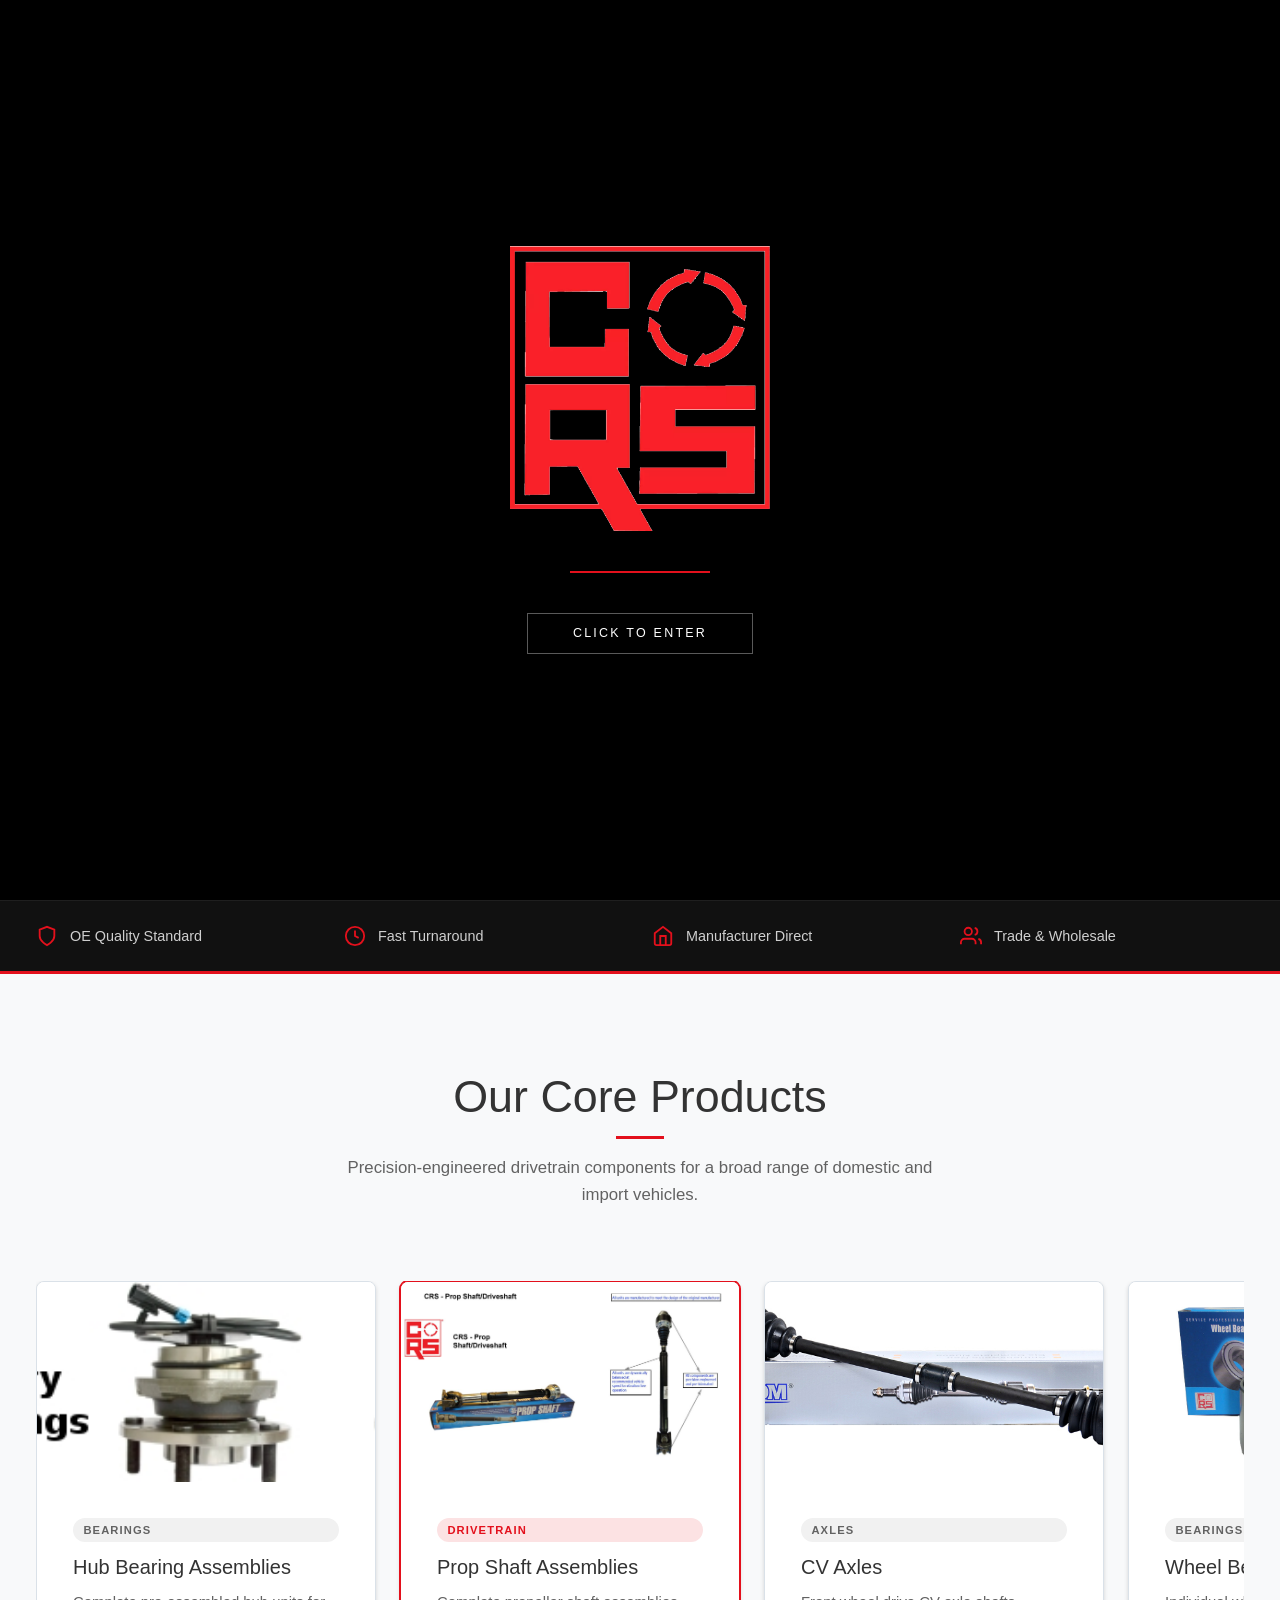
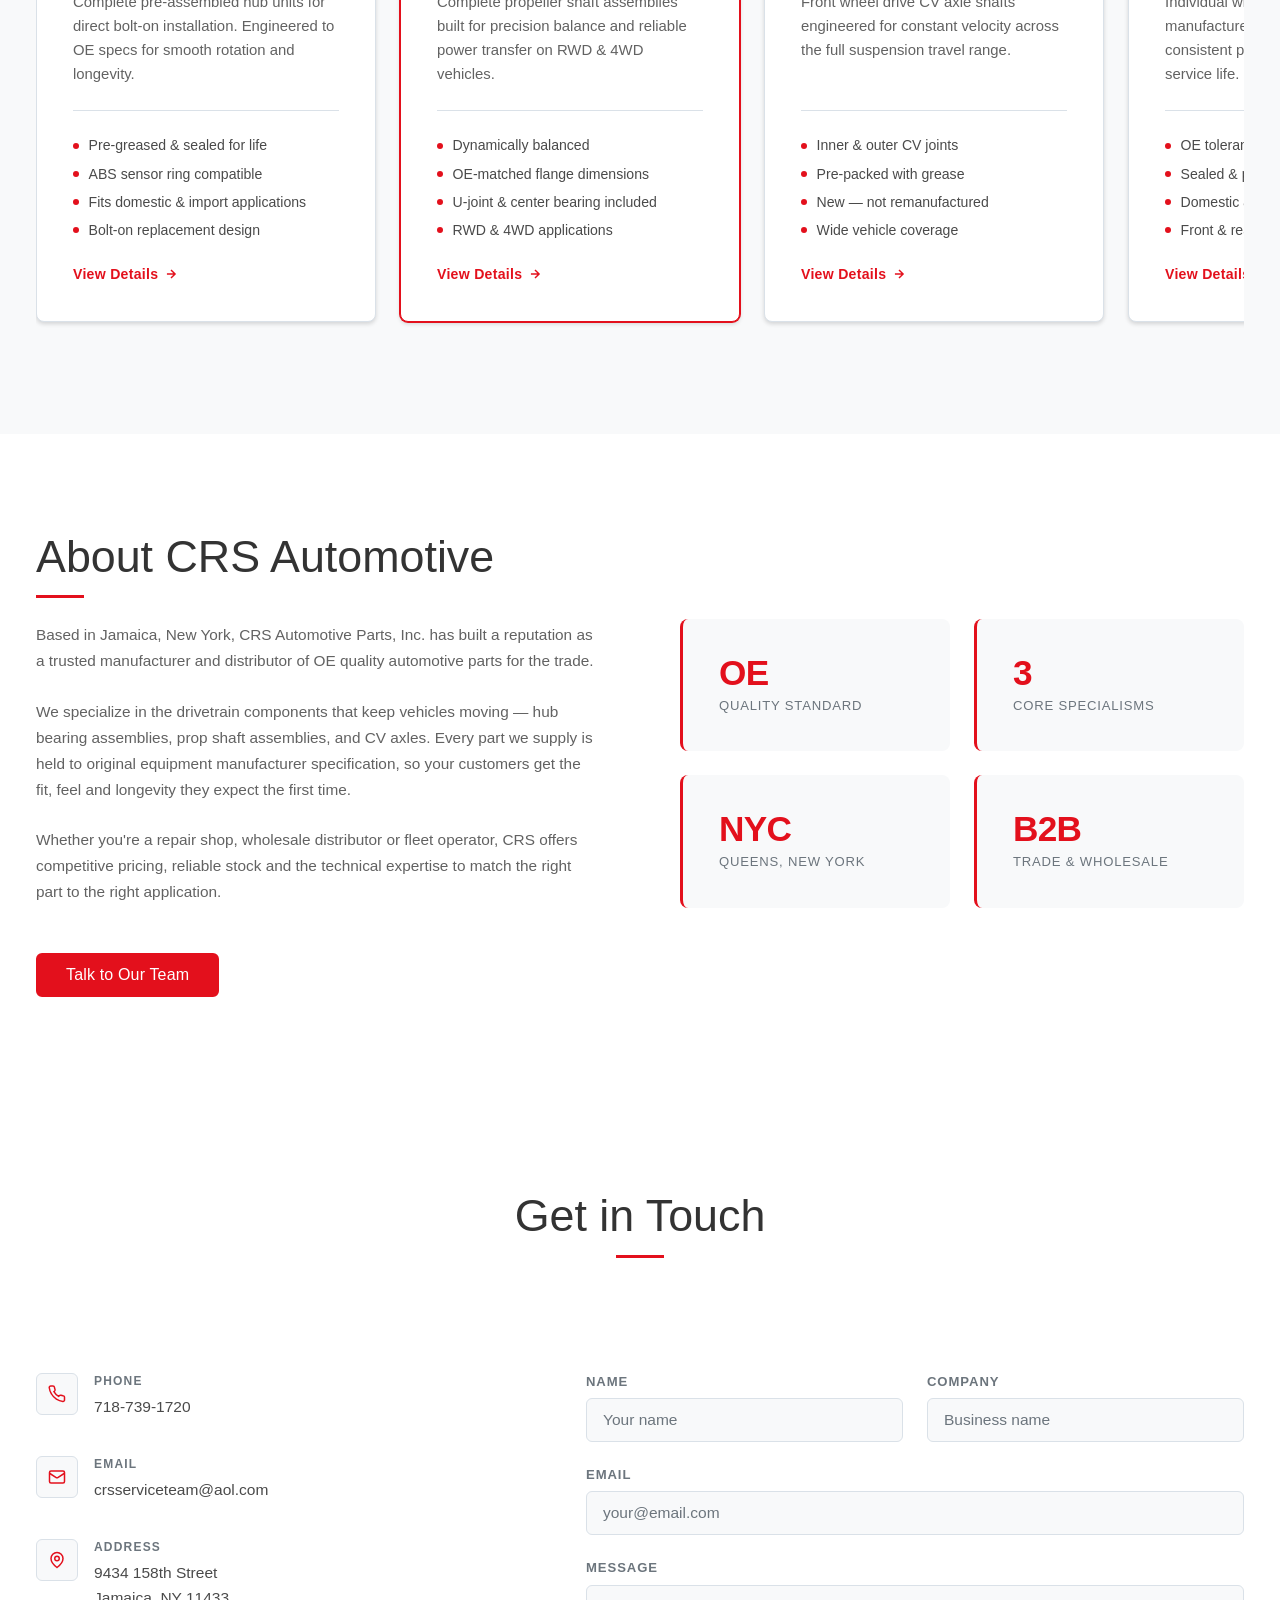
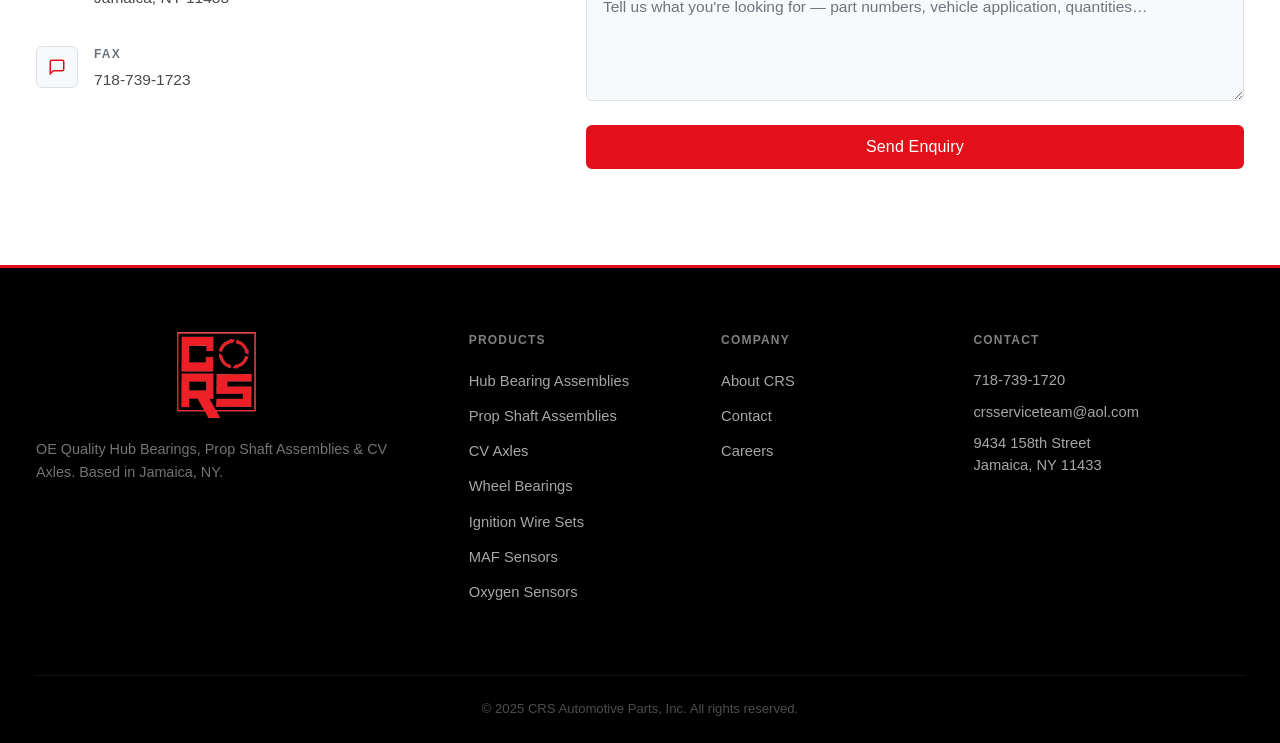
<file: index.html>
<!DOCTYPE html>
<html lang="en">
<head>
  <meta charset="UTF-8">
  <meta name="viewport" content="width=device-width, initial-scale=1.0">
  <title>CRS Automotive Parts, Inc. — OE Quality Hub Bearings, Prop Shafts & CV Axles</title>
  <link rel="stylesheet" href="febi-design-system.css">
  <link rel="stylesheet" href="style.css">
</head>
<body>

  <!-- ============================================================
       NAVIGATION
       ============================================================ -->
  <header class="site-header">
    <div class="container">
      <nav class="site-nav">
        <a href="#" class="site-logo">
          <img src="crslogo.png" alt="CRS Automotive Parts" class="nav-logo-img">
        </a>
        <ul class="nav-links">
          <li><a href="products.html">Products</a></li>
          <li><a href="about.html">About</a></li>
          <li><a href="employment.html">Careers</a></li>
          <li><a href="contact.html" class="btn-call">Contact Us</a></li>
        </ul>
        <button class="nav-toggle" aria-label="Toggle navigation">
          <span></span><span></span><span></span>
        </button>
      </nav>
    </div>
  </header>

  <!-- ============================================================
       HERO
       ============================================================ -->
  <section class="hero">
    <div class="hero-overlay"></div>
    <div class="container">
      <div class="hero-content">
        <p class="hero-eyebrow">OE Quality · Jamaica, NY</p>
        <h1>Drive Further.<br>Last Longer.</h1>
        <p class="hero-sub">
          Manufacturer &amp; distributor of premium hub bearing assemblies,
          prop shaft assemblies and CV axles — built to original equipment spec.
        </p>
        <div class="hero-actions">
          <a href="#products" class="btn btn-primary">View Products</a>
          <a href="#contact" class="btn btn-outline">Get in Touch</a>
        </div>
      </div>
    </div>
    <div class="hero-scroll-indicator">
      <span></span>
    </div>
  </section>

  <!-- ============================================================
       TRUST BAR
       ============================================================ -->
  <div class="trust-bar">
    <div class="container">
      <div class="trust-grid">
        <div class="trust-item">
          <svg viewBox="0 0 24 24" fill="none" stroke="currentColor" stroke-width="2"><path d="M12 22s8-4 8-10V5l-8-3-8 3v7c0 6 8 10 8 10z"/></svg>
          <span>OE Quality Standard</span>
        </div>
        <div class="trust-item">
          <svg viewBox="0 0 24 24" fill="none" stroke="currentColor" stroke-width="2"><circle cx="12" cy="12" r="10"/><path d="M12 6v6l4 2"/></svg>
          <span>Fast Turnaround</span>
        </div>
        <div class="trust-item">
          <svg viewBox="0 0 24 24" fill="none" stroke="currentColor" stroke-width="2"><path d="M3 9l9-7 9 7v11a2 2 0 0 1-2 2H5a2 2 0 0 1-2-2z"/><polyline points="9 22 9 12 15 12 15 22"/></svg>
          <span>Manufacturer Direct</span>
        </div>
        <div class="trust-item">
          <svg viewBox="0 0 24 24" fill="none" stroke="currentColor" stroke-width="2"><path d="M17 21v-2a4 4 0 0 0-4-4H5a4 4 0 0 0-4 4v2"/><circle cx="9" cy="7" r="4"/><path d="M23 21v-2a4 4 0 0 0-3-3.87"/><path d="M16 3.13a4 4 0 0 1 0 7.75"/></svg>
          <span>Trade &amp; Wholesale</span>
        </div>
      </div>
    </div>
  </div>

  <!-- ============================================================
       PRODUCTS
       ============================================================ -->
  <section class="section products-section" id="products">
    <div class="container">
      <div class="section-header">
        <h2>Our Core Products</h2>
        <p>Precision-engineered drivetrain components for a broad range of domestic and import vehicles.</p>
      </div>

      <div class="carousel-track">

          <!-- 1. Hub Bearing Assemblies -->
          <article class="product-card carousel-card">
            <a href="hub-bearings.html" class="product-card-img hub-img">
              <img src="images/hub-bearing.jpg" alt="Hub Bearing Assembly">
            </a>
            <div class="product-card-body">
              <span class="product-tag">Bearings</span>
              <h3>Hub Bearing Assemblies</h3>
              <p>Complete pre-assembled hub units for direct bolt-on installation. Engineered to OE specs for smooth rotation and longevity.</p>
              <ul class="product-features">
                <li>Pre-greased &amp; sealed for life</li>
                <li>ABS sensor ring compatible</li>
                <li>Fits domestic &amp; import applications</li>
                <li>Bolt-on replacement design</li>
              </ul>
              <a href="hub-bearings.html" class="product-card-link">View Details <svg viewBox="0 0 24 24" fill="none" stroke="currentColor" stroke-width="2.5"><path d="M5 12h14M12 5l7 7-7 7"/></svg></a>
            </div>
          </article>

          <!-- 2. Prop Shaft Assemblies -->
          <article class="product-card carousel-card product-card--featured">
            <a href="prop-shaft.html" class="product-card-img shaft-img">
              <img src="images/prop-shaft.jpg" alt="Prop Shaft Assembly">
            </a>
            <div class="product-card-body">
              <span class="product-tag product-tag--featured">Drivetrain</span>
              <h3>Prop Shaft Assemblies</h3>
              <p>Complete propeller shaft assemblies built for precision balance and reliable power transfer on RWD &amp; 4WD vehicles.</p>
              <ul class="product-features">
                <li>Dynamically balanced</li>
                <li>OE-matched flange dimensions</li>
                <li>U-joint &amp; center bearing included</li>
                <li>RWD &amp; 4WD applications</li>
              </ul>
              <a href="prop-shaft.html" class="product-card-link">View Details <svg viewBox="0 0 24 24" fill="none" stroke="currentColor" stroke-width="2.5"><path d="M5 12h14M12 5l7 7-7 7"/></svg></a>
            </div>
          </article>

          <!-- 3. CV Axles -->
          <article class="product-card carousel-card">
            <a href="cv-axles.html" class="product-card-img axle-img">
              <img src="images/cv-axle.jpg" alt="CV Axle">
            </a>
            <div class="product-card-body">
              <span class="product-tag">Axles</span>
              <h3>CV Axles</h3>
              <p>Front wheel drive CV axle shafts engineered for constant velocity across the full suspension travel range.</p>
              <ul class="product-features">
                <li>Inner &amp; outer CV joints</li>
                <li>Pre-packed with grease</li>
                <li>New — not remanufactured</li>
                <li>Wide vehicle coverage</li>
              </ul>
              <a href="cv-axles.html" class="product-card-link">View Details <svg viewBox="0 0 24 24" fill="none" stroke="currentColor" stroke-width="2.5"><path d="M5 12h14M12 5l7 7-7 7"/></svg></a>
            </div>
          </article>

          <!-- 4. Wheel Bearings -->
          <article class="product-card carousel-card">
            <a href="wheel-bearings.html" class="product-card-img wbearing-img">
              <img src="images/wheel-bearing.jpg" alt="Wheel Bearing">
            </a>
            <div class="product-card-body">
              <span class="product-tag">Bearings</span>
              <h3>Wheel Bearings</h3>
              <p>Individual wheel bearing units manufactured to OE tolerances for consistent performance and long service life.</p>
              <ul class="product-features">
                <li>OE tolerance manufacturing</li>
                <li>Sealed &amp; pre-lubricated</li>
                <li>Domestic &amp; import fitments</li>
                <li>Front &amp; rear positions</li>
              </ul>
              <a href="wheel-bearings.html" class="product-card-link">View Details <svg viewBox="0 0 24 24" fill="none" stroke="currentColor" stroke-width="2.5"><path d="M5 12h14M12 5l7 7-7 7"/></svg></a>
            </div>
          </article>

          <!-- 5. Ignition Wire Sets -->
          <article class="product-card carousel-card">
            <a href="ignition-wires.html" class="product-card-img wire-img">
              <img src="images/ignition-wires.png" alt="Ignition Wire Set">
            </a>
            <div class="product-card-body">
              <span class="product-tag">Ignition</span>
              <h3>Ignition Wire Sets</h3>
              <p>High-performance spark plug wire sets built for reliable ignition delivery and resistance to heat, oil and vibration.</p>
              <ul class="product-features">
                <li>High-dielectric silicone jackets</li>
                <li>Low resistance conductors</li>
                <li>Heat &amp; oil resistant</li>
                <li>Vehicle-specific fitment sets</li>
              </ul>
              <a href="ignition-wires.html" class="product-card-link">View Details <svg viewBox="0 0 24 24" fill="none" stroke="currentColor" stroke-width="2.5"><path d="M5 12h14M12 5l7 7-7 7"/></svg></a>
            </div>
          </article>

          <!-- 6. MAF Sensors -->
          <article class="product-card carousel-card">
            <a href="maf-sensors.html" class="product-card-img maf-img">
              <img src="images/maf-sensor.jpg" alt="MAF Sensor">
            </a>
            <div class="product-card-body">
              <span class="product-tag">Sensors</span>
              <h3>MAF Sensors</h3>
              <p>Mass Air Flow sensors providing accurate airflow measurement for improved fuel economy and smooth engine performance.</p>
              <ul class="product-features">
                <li>Direct OE-replacement fit</li>
                <li>Precise airflow measurement</li>
                <li>Plug-and-play installation</li>
                <li>Domestic &amp; import coverage</li>
              </ul>
              <a href="maf-sensors.html" class="product-card-link">View Details <svg viewBox="0 0 24 24" fill="none" stroke="currentColor" stroke-width="2.5"><path d="M5 12h14M12 5l7 7-7 7"/></svg></a>
            </div>
          </article>

          <!-- 7. Oxygen Sensors -->
          <article class="product-card carousel-card">
            <a href="oxygen-sensors.html" class="product-card-img oxy-img">
              <img src="images/oxy-sensor.jpg" alt="Oxygen Sensor">
            </a>
            <div class="product-card-body">
              <span class="product-tag">Sensors</span>
              <h3>Oxygen Sensors</h3>
              <p>Upstream and downstream O2 sensors for optimized fuel trim and emissions compliance across domestic and import vehicles.</p>
              <ul class="product-features">
                <li>Upstream &amp; downstream fitments</li>
                <li>Heated &amp; non-heated types</li>
                <li>Meets OEM specifications</li>
                <li>Wide domestic &amp; import coverage</li>
              </ul>
              <a href="oxygen-sensors.html" class="product-card-link">View Details <svg viewBox="0 0 24 24" fill="none" stroke="currentColor" stroke-width="2.5"><path d="M5 12h14M12 5l7 7-7 7"/></svg></a>
            </div>
          </article>

      </div>

    </div>
  </section>

  <!-- ============================================================
       ABOUT
       ============================================================ -->
  <section class="section about-section" id="about">
    <div class="container">
      <div class="about-grid">
        <div class="about-content">
          <h2>About CRS Automotive</h2>
          <p class="about-lead">
            Based in Jamaica, New York, CRS Automotive Parts, Inc. has built a reputation as a trusted
            manufacturer and distributor of OE quality automotive parts for the trade.
          </p>
          <p>
            We specialize in the drivetrain components that keep vehicles moving — hub bearing assemblies,
            prop shaft assemblies, and CV axles. Every part we supply is held to original equipment
            manufacturer specification, so your customers get the fit, feel and longevity they expect
            the first time.
          </p>
          <p>
            Whether you're a repair shop, wholesale distributor or fleet operator, CRS offers competitive
            pricing, reliable stock and the technical expertise to match the right part to the right application.
          </p>
          <a href="#contact" class="btn btn-primary">Talk to Our Team</a>
        </div>
        <div class="about-stats">
          <div class="stat-card">
            <span class="stat-number">OE</span>
            <span class="stat-label">Quality Standard</span>
          </div>
          <div class="stat-card">
            <span class="stat-number">3</span>
            <span class="stat-label">Core Specialisms</span>
          </div>
          <div class="stat-card">
            <span class="stat-number">NYC</span>
            <span class="stat-label">Queens, New York</span>
          </div>
          <div class="stat-card">
            <span class="stat-number">B2B</span>
            <span class="stat-label">Trade &amp; Wholesale</span>
          </div>
        </div>
      </div>
    </div>
  </section>

  <!-- ============================================================
       CONTACT
       ============================================================ -->
  <section class="section contact-section" id="contact">
    <div class="container">
      <div class="section-header section-header--light">
        <h2>Get in Touch</h2>
        <p>Our team is ready to help with product queries, orders and technical data.</p>
      </div>

      <div class="contact-grid">
        <div class="contact-details">
          <div class="contact-item">
            <div class="contact-icon">
              <svg viewBox="0 0 24 24" fill="none" stroke="currentColor" stroke-width="2"><path d="M22 16.92v3a2 2 0 0 1-2.18 2 19.79 19.79 0 0 1-8.63-3.07A19.5 19.5 0 0 1 4.69 12a19.79 19.79 0 0 1-3.07-8.67A2 2 0 0 1 3.6 1.28h3a2 2 0 0 1 2 1.72c.127.96.361 1.903.7 2.81a2 2 0 0 1-.45 2.11L7.91 8.82a16 16 0 0 0 6.29 6.29l.94-.94a2 2 0 0 1 2.11-.45c.907.339 1.85.573 2.81.7A2 2 0 0 1 22 16.92z"/></svg>
            </div>
            <div>
              <strong>Phone</strong>
              <a href="tel:7187391720">718-739-1720</a>
            </div>
          </div>
          <div class="contact-item">
            <div class="contact-icon">
              <svg viewBox="0 0 24 24" fill="none" stroke="currentColor" stroke-width="2"><rect x="2" y="4" width="20" height="16" rx="2"/><path d="m22 7-8.97 5.7a1.94 1.94 0 0 1-2.06 0L2 7"/></svg>
            </div>
            <div>
              <strong>Email</strong>
              <a href="mailto:crsserviceteam@aol.com">crsserviceteam@aol.com</a>
            </div>
          </div>
          <div class="contact-item">
            <div class="contact-icon">
              <svg viewBox="0 0 24 24" fill="none" stroke="currentColor" stroke-width="2"><path d="M20 10c0 6-8 12-8 12s-8-6-8-12a8 8 0 0 1 16 0Z"/><circle cx="12" cy="10" r="3"/></svg>
            </div>
            <div>
              <strong>Address</strong>
              <address>9434 158th Street<br>Jamaica, NY 11433</address>
            </div>
          </div>
          <div class="contact-item">
            <div class="contact-icon">
              <svg viewBox="0 0 24 24" fill="none" stroke="currentColor" stroke-width="2"><path d="M21 15a2 2 0 0 1-2 2H7l-4 4V5a2 2 0 0 1 2-2h14a2 2 0 0 1 2 2z"/></svg>
            </div>
            <div>
              <strong>Fax</strong>
              <span>718-739-1723</span>
            </div>
          </div>
        </div>

        <form class="contact-form" id="contactForm">
          <div class="form-row">
            <div class="form-group">
              <label for="name">Name</label>
              <input type="text" id="name" placeholder="Your name" required>
            </div>
            <div class="form-group">
              <label for="company">Company</label>
              <input type="text" id="company" placeholder="Business name">
            </div>
          </div>
          <div class="form-group">
            <label for="email">Email</label>
            <input type="email" id="email" placeholder="your@email.com" required>
          </div>
          <div class="form-group">
            <label for="message">Message</label>
            <textarea id="message" rows="5" placeholder="Tell us what you're looking for — part numbers, vehicle application, quantities…" required></textarea>
          </div>
          <button type="submit" class="btn btn-primary btn-full">Send Enquiry</button>
        </form>
      </div>
    </div>
  </section>

  <!-- ============================================================
       FOOTER
       ============================================================ -->
  <footer class="site-footer">
    <div class="container">
      <div class="footer-grid">
        <div class="footer-brand">
          <img src="crslogo.png" alt="CRS Automotive Parts" class="footer-logo-img">
          <p>OE Quality Hub Bearings, Prop Shaft Assemblies &amp; CV Axles. Based in Jamaica, NY.</p>
        </div>
        <div class="footer-links">
          <strong>Products</strong>
          <ul>
            <li><a href="products.html">Hub Bearing Assemblies</a></li>
            <li><a href="products.html">Prop Shaft Assemblies</a></li>
            <li><a href="products.html">CV Axles</a></li>
            <li><a href="products.html">Wheel Bearings</a></li>
            <li><a href="products.html">Ignition Wire Sets</a></li>
            <li><a href="products.html">MAF Sensors</a></li>
            <li><a href="products.html">Oxygen Sensors</a></li>
          </ul>
        </div>
        <div class="footer-links">
          <strong>Company</strong>
          <ul>
            <li><a href="about.html">About CRS</a></li>
            <li><a href="contact.html">Contact</a></li>
            <li><a href="employment.html">Careers</a></li>
          </ul>
        </div>
        <div class="footer-contact">
          <strong>Contact</strong>
          <p><a href="tel:7187391720">718-739-1720</a></p>
          <p><a href="mailto:crsserviceteam@aol.com">crsserviceteam@aol.com</a></p>
          <p>9434 158th Street<br>Jamaica, NY 11433</p>
        </div>
      </div>
      <div class="footer-bottom">
        <p>&copy; 2025 CRS Automotive Parts, Inc. All rights reserved.</p>
      </div>
    </div>
  </footer>

  <script>
    // Mobile nav toggle
    const toggle = document.querySelector('.nav-toggle');
    const navLinks = document.querySelector('.nav-links');
    toggle.addEventListener('click', () => {
      navLinks.classList.toggle('nav-open');
      toggle.classList.toggle('active');
    });

    // Sticky header
    const header = document.querySelector('.site-header');
    window.addEventListener('scroll', () => {
      header.classList.toggle('scrolled', window.scrollY > 60);
    });

    // Smooth scroll
    document.querySelectorAll('a[href^="#"]').forEach(a => {
      a.addEventListener('click', e => {
        const target = document.querySelector(a.getAttribute('href'));
        if (target) {
          e.preventDefault();
          target.scrollIntoView({ behavior: 'smooth', block: 'start' });
          navLinks.classList.remove('nav-open');
          toggle.classList.remove('active');
        }
      });
    });

    // Contact form — mailto fallback
    document.getElementById('contactForm').addEventListener('submit', function(e) {
      e.preventDefault();
      const name    = document.getElementById('name').value.trim();
      const company = document.getElementById('company').value.trim();
      const email   = document.getElementById('email').value.trim();
      const message = document.getElementById('message').value.trim();
      const subject = encodeURIComponent('Enquiry from ' + name + (company ? ' — ' + company : ''));
      const body    = encodeURIComponent(
        'Name: ' + name + '\n' +
        (company ? 'Company: ' + company + '\n' : '') +
        'Email: ' + email + '\n\n' +
        message
      );
      window.location.href = 'mailto:crsserviceteam@aol.com?subject=' + subject + '&body=' + body;
    });
  </script>

  <script src="splash.js"></script>
</body>
</html>
</file>
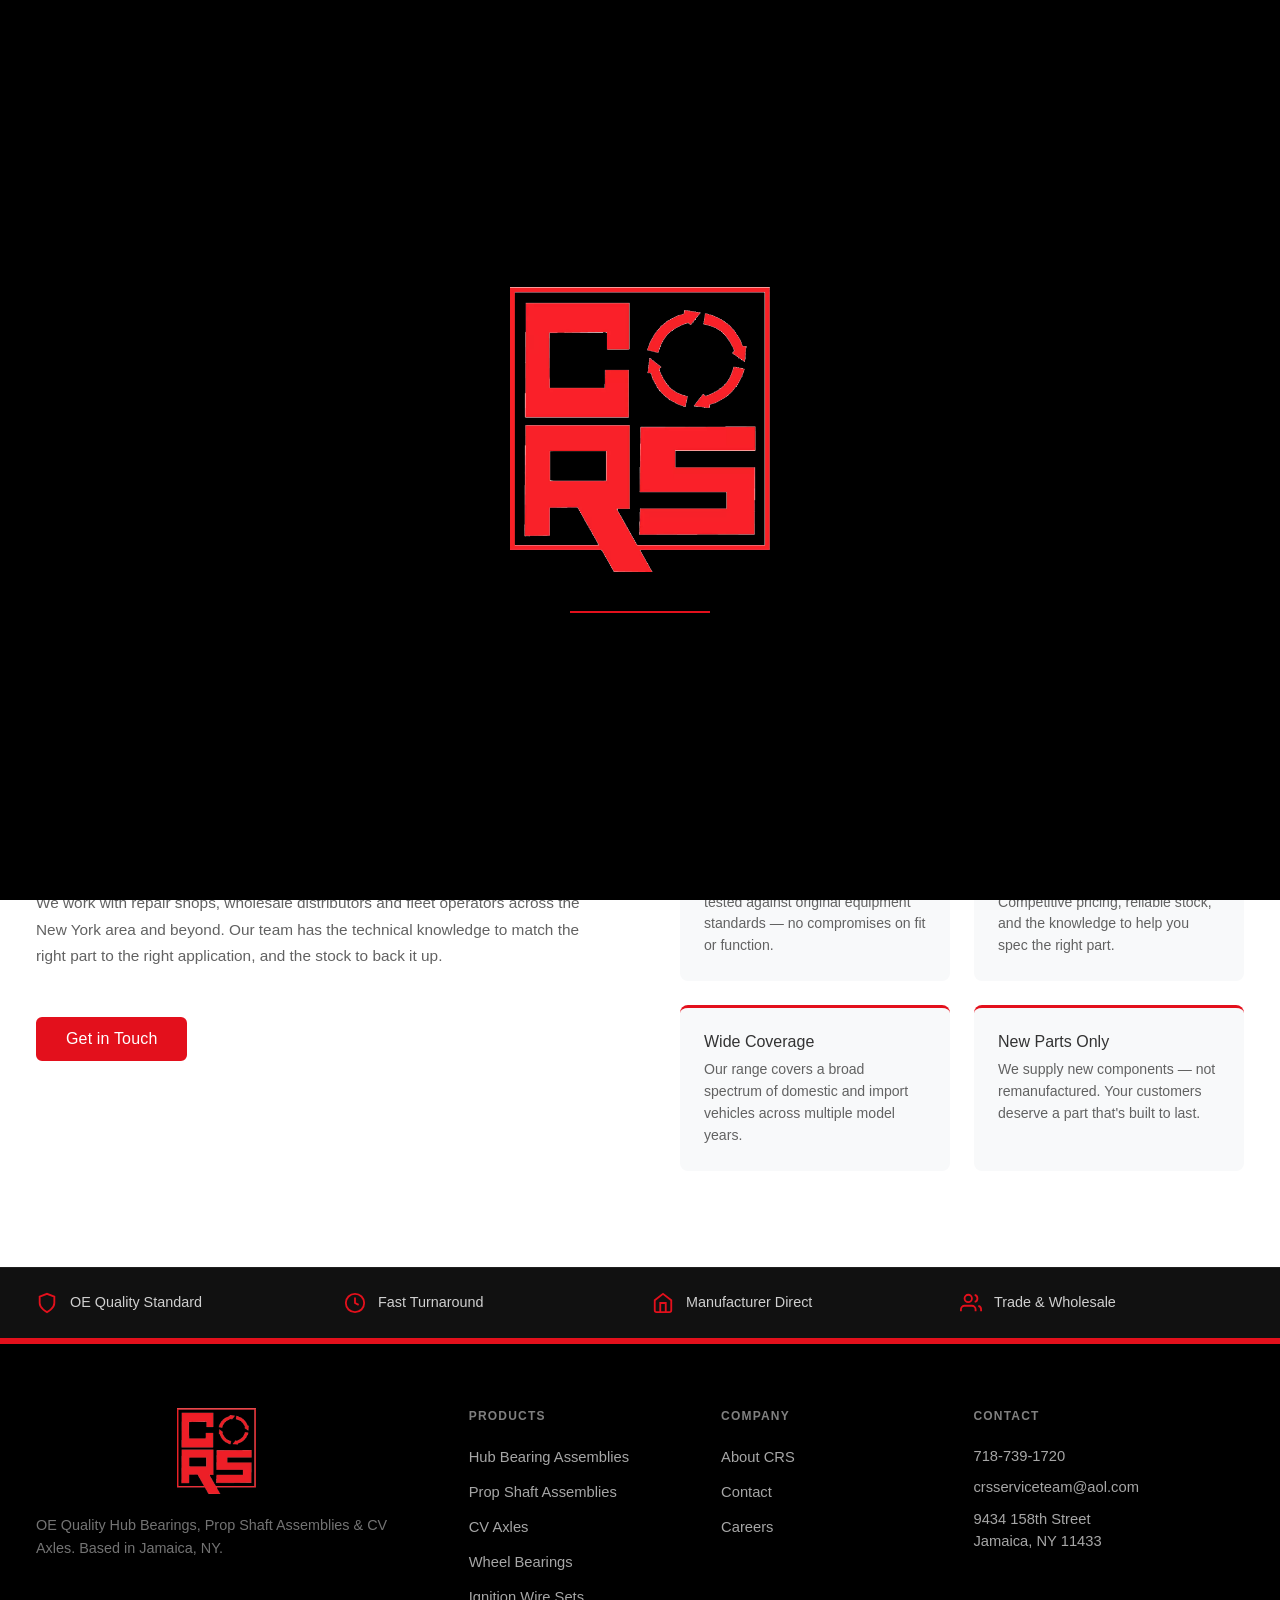
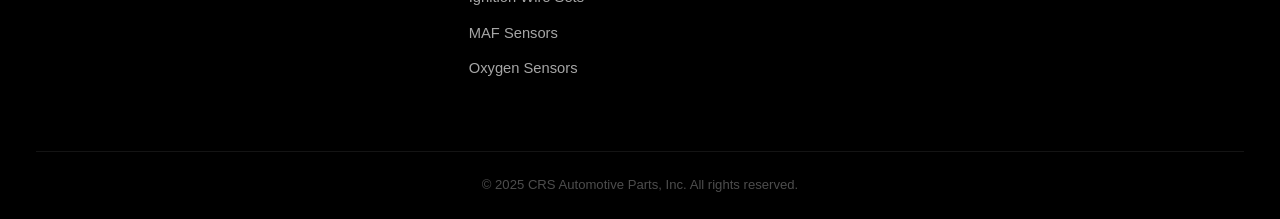
<file: about.html>
<!DOCTYPE html>
<html lang="en">
<head>
  <meta charset="UTF-8">
  <meta name="viewport" content="width=device-width, initial-scale=1.0">
  <title>About — CRS Automotive Parts, Inc.</title>
  <link rel="stylesheet" href="febi-design-system.css">
  <link rel="stylesheet" href="style.css">
</head>
<body>

  <!-- NAV -->
  <header class="site-header scrolled">
    <div class="container">
      <nav class="site-nav">
        <a href="index.html" class="site-logo">
          <img src="crslogo.png" alt="CRS Automotive Parts" class="nav-logo-img">
        </a>
        <ul class="nav-links">
          <li><a href="products.html">Products</a></li>
          <li><a href="about.html" class="nav-active">About</a></li>
          <li><a href="employment.html">Careers</a></li>
          <li><a href="contact.html" class="btn-call">Contact Us</a></li>
        </ul>
        <button class="nav-toggle" aria-label="Toggle navigation">
          <span></span><span></span><span></span>
        </button>
      </nav>
    </div>
  </header>

  <!-- PAGE HERO -->
  <div class="page-hero">
    <div class="container">
      <div class="page-hero-content">
        <p class="hero-eyebrow">Jamaica, NY · Est. CRS</p>
        <h1>About CRS Automotive</h1>
        <p>Manufacturer and distributor of OE quality automotive parts, trusted by repair shops and distributors across the region.</p>
      </div>
    </div>
  </div>

  <!-- ABOUT SECTION -->
  <section class="section about-page-section">
    <div class="container">
      <div class="about-page-grid">

        <div class="about-content">
          <h2>Who We Are</h2>
          <p class="about-lead">
            CRS Automotive Parts, Inc. is a manufacturer and distributor of OE quality automotive
            parts based in Jamaica, New York.
          </p>
          <p>
            We built our reputation by focusing on what we do best — the drivetrain and bearing
            components that form the backbone of every vehicle. Hub bearing assemblies, prop shaft
            assemblies, and CV axles are our core specialisms, complemented by a full range of
            sensors and ignition components.
          </p>
          <p>
            Every part we supply is manufactured to original equipment specification. That means
            correct fitment, correct materials, and the performance your customers expect — first
            time, every time.
          </p>
          <p>
            We work with repair shops, wholesale distributors and fleet operators across the New York
            area and beyond. Our team has the technical knowledge to match the right part to the right
            application, and the stock to back it up.
          </p>
          <a href="contact.html" class="btn btn-primary">Get in Touch</a>
        </div>

        <div>
          <div class="about-stats">
            <div class="stat-card">
              <span class="stat-number">OE</span>
              <span class="stat-label">Quality Standard</span>
            </div>
            <div class="stat-card">
              <span class="stat-number">7</span>
              <span class="stat-label">Product Categories</span>
            </div>
            <div class="stat-card">
              <span class="stat-number">NYC</span>
              <span class="stat-label">Queens, New York</span>
            </div>
            <div class="stat-card">
              <span class="stat-number">B2B</span>
              <span class="stat-label">Trade &amp; Wholesale</span>
            </div>
          </div>

          <div class="about-values">
            <div class="value-card">
              <h4>OE Specification</h4>
              <p>Every part is manufactured and tested against original equipment standards — no compromises on fit or function.</p>
            </div>
            <div class="value-card">
              <h4>Trade Focus</h4>
              <p>We work with professionals. Competitive pricing, reliable stock, and the knowledge to help you spec the right part.</p>
            </div>
            <div class="value-card">
              <h4>Wide Coverage</h4>
              <p>Our range covers a broad spectrum of domestic and import vehicles across multiple model years.</p>
            </div>
            <div class="value-card">
              <h4>New Parts Only</h4>
              <p>We supply new components — not remanufactured. Your customers deserve a part that's built to last.</p>
            </div>
          </div>
        </div>

      </div>
    </div>
  </section>

  <!-- TRUST BAR -->
  <div class="trust-bar">
    <div class="container">
      <div class="trust-grid">
        <div class="trust-item">
          <svg viewBox="0 0 24 24" fill="none" stroke="currentColor" stroke-width="2"><path d="M12 22s8-4 8-10V5l-8-3-8 3v7c0 6 8 10 8 10z"/></svg>
          <span>OE Quality Standard</span>
        </div>
        <div class="trust-item">
          <svg viewBox="0 0 24 24" fill="none" stroke="currentColor" stroke-width="2"><circle cx="12" cy="12" r="10"/><path d="M12 6v6l4 2"/></svg>
          <span>Fast Turnaround</span>
        </div>
        <div class="trust-item">
          <svg viewBox="0 0 24 24" fill="none" stroke="currentColor" stroke-width="2"><path d="M3 9l9-7 9 7v11a2 2 0 0 1-2 2H5a2 2 0 0 1-2-2z"/><polyline points="9 22 9 12 15 12 15 22"/></svg>
          <span>Manufacturer Direct</span>
        </div>
        <div class="trust-item">
          <svg viewBox="0 0 24 24" fill="none" stroke="currentColor" stroke-width="2"><path d="M17 21v-2a4 4 0 0 0-4-4H5a4 4 0 0 0-4 4v2"/><circle cx="9" cy="7" r="4"/><path d="M23 21v-2a4 4 0 0 0-3-3.87"/><path d="M16 3.13a4 4 0 0 1 0 7.75"/></svg>
          <span>Trade &amp; Wholesale</span>
        </div>
      </div>
    </div>
  </div>

  <!-- FOOTER -->
  <footer class="site-footer">
    <div class="container">
      <div class="footer-grid">
        <div class="footer-brand">
          <img src="crslogo.png" alt="CRS Automotive Parts" class="footer-logo-img">
          <p>OE Quality Hub Bearings, Prop Shaft Assemblies &amp; CV Axles. Based in Jamaica, NY.</p>
        </div>
        <div class="footer-links">
          <strong>Products</strong>
          <ul>
            <li><a href="products.html">Hub Bearing Assemblies</a></li>
            <li><a href="products.html">Prop Shaft Assemblies</a></li>
            <li><a href="products.html">CV Axles</a></li>
            <li><a href="products.html">Wheel Bearings</a></li>
            <li><a href="products.html">Ignition Wire Sets</a></li>
            <li><a href="products.html">MAF Sensors</a></li>
            <li><a href="products.html">Oxygen Sensors</a></li>
          </ul>
        </div>
        <div class="footer-links">
          <strong>Company</strong>
          <ul>
            <li><a href="about.html">About CRS</a></li>
            <li><a href="contact.html">Contact</a></li>
            <li><a href="employment.html">Careers</a></li>
          </ul>
        </div>
        <div class="footer-contact">
          <strong>Contact</strong>
          <p><a href="tel:+17187391720">718-739-1720</a></p>
          <p><a href="mailto:crsserviceteam@aol.com">crsserviceteam@aol.com</a></p>
          <p>9434 158th Street<br>Jamaica, NY 11433</p>
        </div>
      </div>
      <div class="footer-bottom">
        <p>&copy; 2025 CRS Automotive Parts, Inc. All rights reserved.</p>
      </div>
    </div>
  </footer>

  <script>
    const toggle = document.querySelector('.nav-toggle');
    const navLinks = document.querySelector('.nav-links');
    toggle.addEventListener('click', () => {
      navLinks.classList.toggle('nav-open');
      toggle.classList.toggle('active');
    });
  </script>

  <script src="splash.js"></script>
</body>
</html>
</file>
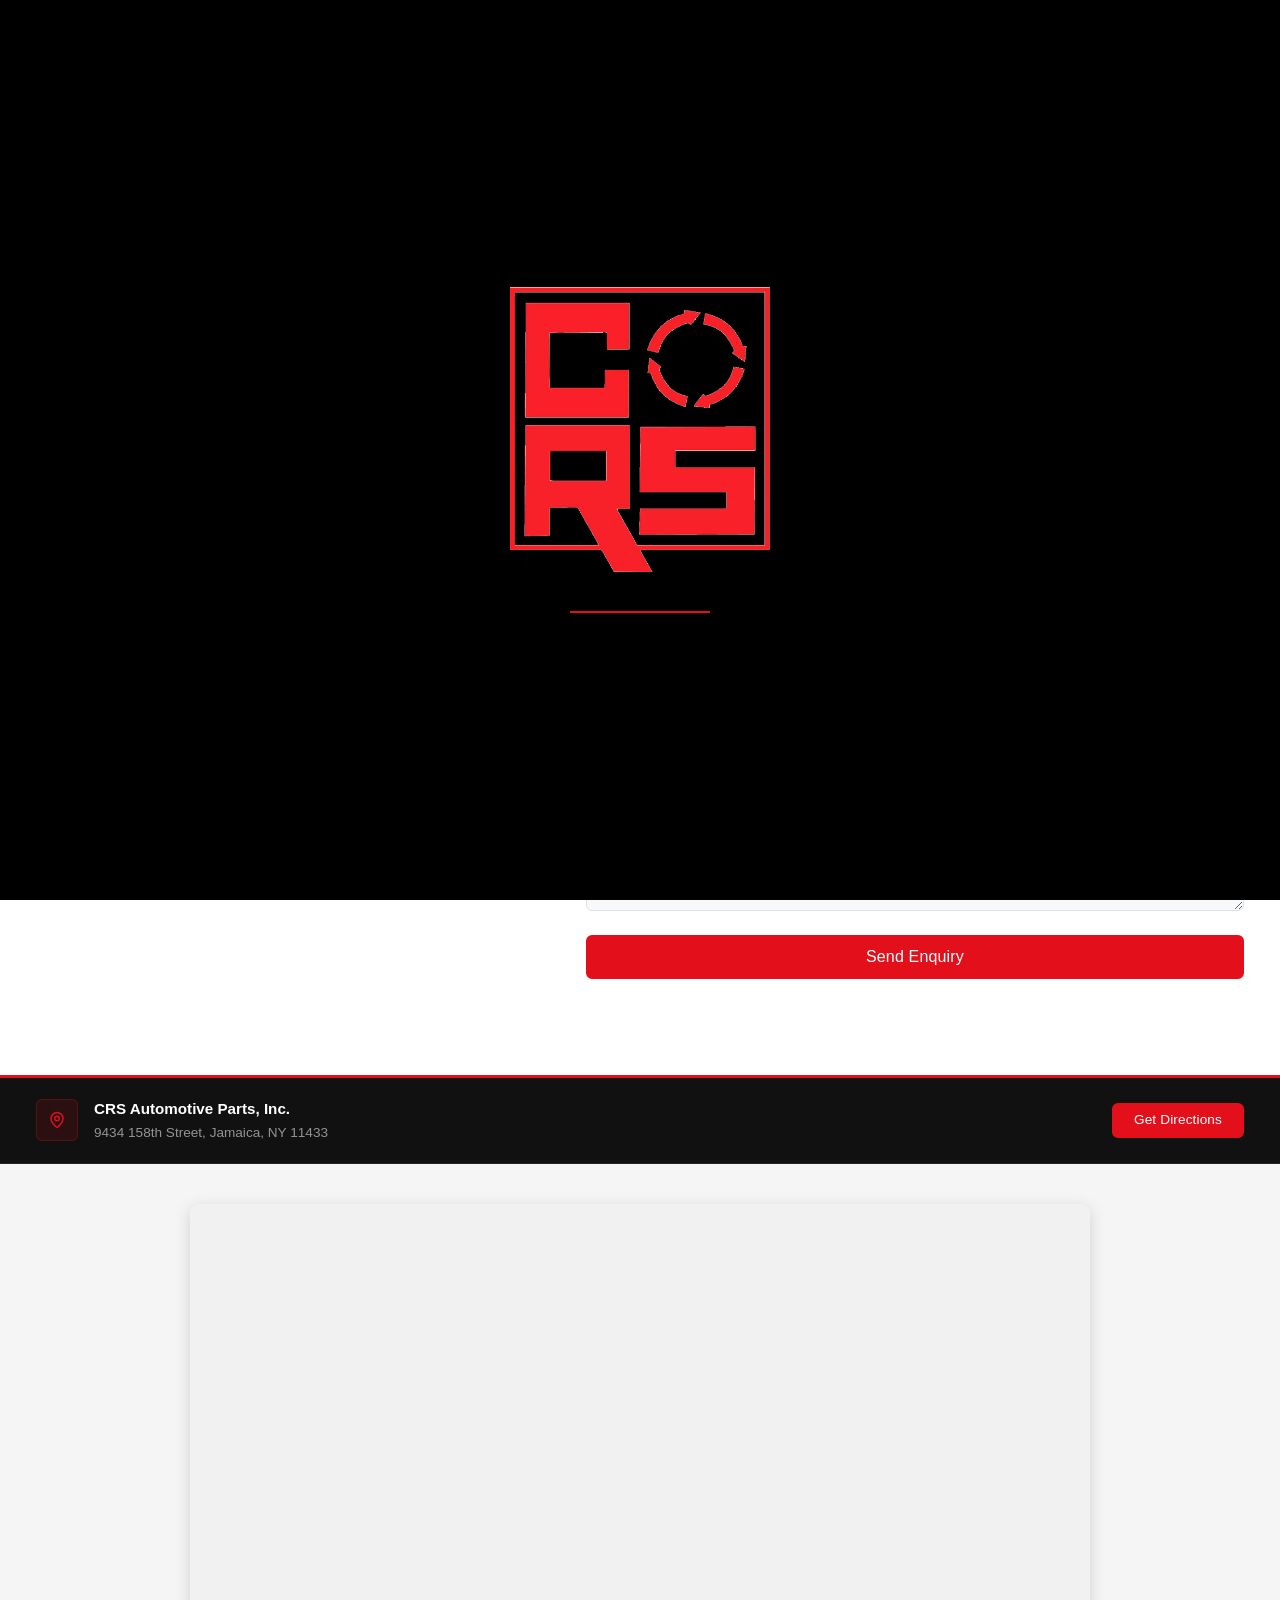
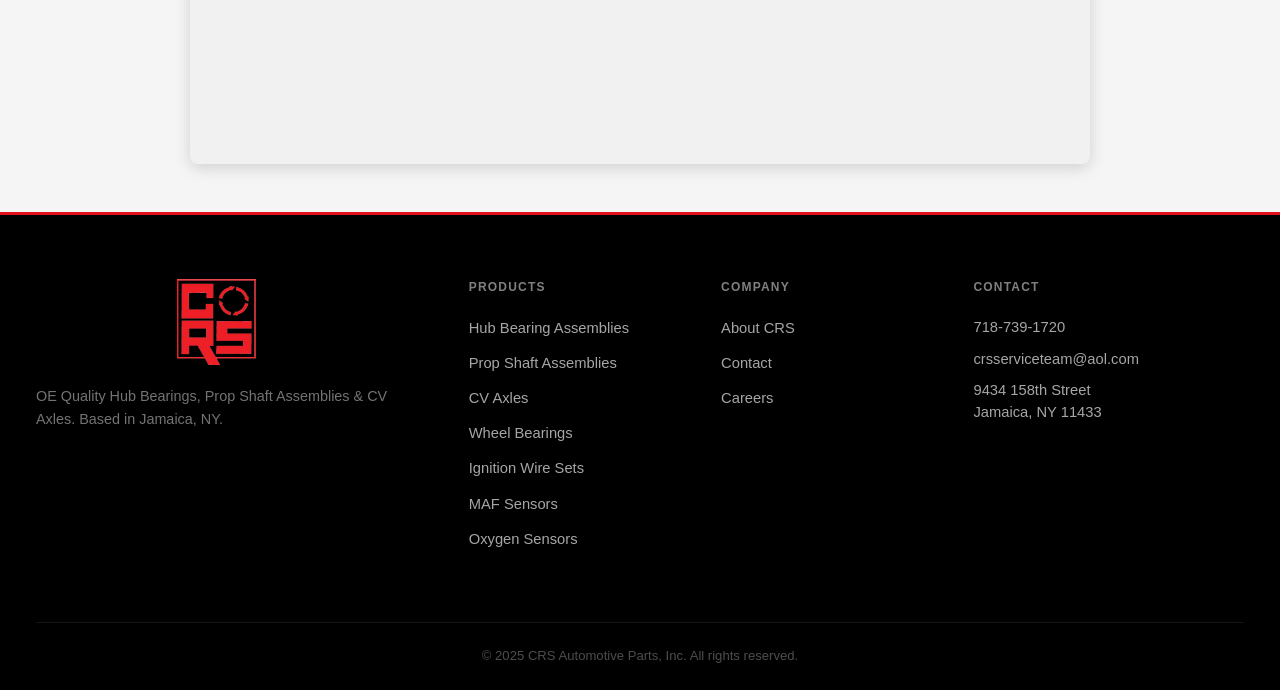
<file: contact.html>
<!DOCTYPE html>
<html lang="en">
<head>
  <meta charset="UTF-8">
  <meta name="viewport" content="width=device-width, initial-scale=1.0">
  <title>Contact — CRS Automotive Parts, Inc.</title>
  <link rel="stylesheet" href="febi-design-system.css">
  <link rel="stylesheet" href="style.css">
</head>
<body>

  <!-- NAV -->
  <header class="site-header scrolled">
    <div class="container">
      <nav class="site-nav">
        <a href="index.html" class="site-logo">
          <img src="crslogo.png" alt="CRS Automotive Parts" class="nav-logo-img">
        </a>
        <ul class="nav-links">
          <li><a href="products.html">Products</a></li>
          <li><a href="about.html">About</a></li>
          <li><a href="contact.html" class="btn-call nav-active-btn">Contact Us</a></li>
        </ul>
        <button class="nav-toggle" aria-label="Toggle navigation">
          <span></span><span></span><span></span>
        </button>
      </nav>
    </div>
  </header>

  <!-- PAGE HERO -->
  <div class="page-hero">
    <div class="container">
      <div class="page-hero-content">
        <p class="hero-eyebrow">Jamaica, NY · 718-739-1720</p>
        <h1>Contact CRS</h1>
        <p>Our team is ready to help with part queries, order enquiries, and vehicle-specific application data.</p>
      </div>
    </div>
  </div>

  <!-- CONTACT SECTION -->
  <section class="section contact-section">
    <div class="container">

      <div class="contact-grid">
        <div class="contact-details">

          <div class="contact-item">
            <div class="contact-icon">
              <svg viewBox="0 0 24 24" fill="none" stroke="currentColor" stroke-width="2"><path d="M22 16.92v3a2 2 0 0 1-2.18 2 19.79 19.79 0 0 1-8.63-3.07A19.5 19.5 0 0 1 4.69 12a19.79 19.79 0 0 1-3.07-8.67A2 2 0 0 1 3.6 1.28h3a2 2 0 0 1 2 1.72c.127.96.361 1.903.7 2.81a2 2 0 0 1-.45 2.11L7.91 8.82a16 16 0 0 0 6.29 6.29l.94-.94a2 2 0 0 1 2.11-.45c.907.339 1.85.573 2.81.7A2 2 0 0 1 22 16.92z"/></svg>
            </div>
            <div>
              <strong>Phone</strong>
              <a href="tel:+17187391720">718-739-1720</a>
            </div>
          </div>

          <div class="contact-item">
            <div class="contact-icon">
              <svg viewBox="0 0 24 24" fill="none" stroke="currentColor" stroke-width="2"><rect x="2" y="4" width="20" height="16" rx="2"/><path d="m22 7-8.97 5.7a1.94 1.94 0 0 1-2.06 0L2 7"/></svg>
            </div>
            <div>
              <strong>Email</strong>
              <a href="mailto:crsserviceteam@aol.com">crsserviceteam@aol.com</a>
            </div>
          </div>

          <div class="contact-item">
            <div class="contact-icon">
              <svg viewBox="0 0 24 24" fill="none" stroke="currentColor" stroke-width="2"><path d="M20 10c0 6-8 12-8 12s-8-6-8-12a8 8 0 0 1 16 0Z"/><circle cx="12" cy="10" r="3"/></svg>
            </div>
            <div>
              <strong>Address</strong>
              <address>9434 158th Street<br>Jamaica, NY 11433</address>
            </div>
          </div>

          <div class="contact-item">
            <div class="contact-icon">
              <svg viewBox="0 0 24 24" fill="none" stroke="currentColor" stroke-width="2"><path d="M21 15a2 2 0 0 1-2 2H7l-4 4V5a2 2 0 0 1 2-2h14a2 2 0 0 1 2 2z"/></svg>
            </div>
            <div>
              <strong>Fax</strong>
              <span>718-739-1723</span>
            </div>
          </div>

          <div class="contact-item">
            <div class="contact-icon">
              <svg viewBox="0 0 24 24" fill="none" stroke="currentColor" stroke-width="2"><circle cx="12" cy="12" r="10"/><path d="M12 6v6l4 2"/></svg>
            </div>
            <div>
              <strong>Employment</strong>
              <a href="mailto:crsserviceteam@aol.com">Send your resume</a>
            </div>
          </div>

        </div>

        <form class="contact-form" id="contactForm">
          <div class="form-row">
            <div class="form-group">
              <label for="name">Name</label>
              <input type="text" id="name" placeholder="Your name" required>
            </div>
            <div class="form-group">
              <label for="company">Company</label>
              <input type="text" id="company" placeholder="Business name">
            </div>
          </div>
          <div class="form-row">
            <div class="form-group">
              <label for="email">Email</label>
              <input type="email" id="email" placeholder="your@email.com" required>
            </div>
            <div class="form-group">
              <label for="phone">Phone</label>
              <input type="tel" id="phone" placeholder="Your phone number">
            </div>
          </div>
          <div class="form-group">
            <label for="subject">Subject</label>
            <select id="subject">
              <option value="">Select a topic…</option>
              <option>Hub Bearing Assemblies</option>
              <option>Prop Shaft Assemblies</option>
              <option>CV Axles</option>
              <option>Wheel Bearings</option>
              <option>Ignition Wire Sets</option>
              <option>MAF Sensors</option>
              <option>Oxygen Sensors</option>
              <option>General Enquiry</option>
              <option>Employment</option>
            </select>
          </div>
          <div class="form-group">
            <label for="message">Message</label>
            <textarea id="message" rows="5" placeholder="Tell us what you're looking for — part numbers, vehicle application, quantities…" required></textarea>
          </div>
          <button type="submit" class="btn btn-primary btn-full">Send Enquiry</button>
        </form>
      </div>

    </div>
  </section>

  <!-- MAP -->
  <section class="map-section">
    <div class="map-label">
      <div class="container">
        <div class="map-label-inner">
          <div class="contact-icon">
            <svg viewBox="0 0 24 24" fill="none" stroke="currentColor" stroke-width="2"><path d="M20 10c0 6-8 12-8 12s-8-6-8-12a8 8 0 0 1 16 0Z"/><circle cx="12" cy="10" r="3"/></svg>
          </div>
          <div>
            <strong>CRS Automotive Parts, Inc.</strong>
            <span>9434 158th Street, Jamaica, NY 11433</span>
          </div>
          <a href="https://maps.google.com/?q=9434+158th+Street,+Jamaica,+NY+11433" target="_blank" rel="noopener" class="btn btn-sm">Get Directions</a>
        </div>
      </div>
    </div>
    <div class="map-wrap">
      <div class="map-embed">
        <iframe
          src="https://maps.google.com/maps?q=9434+158th+Street,+Jamaica,+NY+11433&output=embed&z=16"
          width="100%"
          height="100%"
          style="border:0;"
          allowfullscreen=""
          loading="lazy"
          referrerpolicy="no-referrer-when-downgrade"
          title="CRS Automotive Parts location">
        </iframe>
      </div>
    </div>
  </section>

  <!-- FOOTER -->
  <footer class="site-footer">
    <div class="container">
      <div class="footer-grid">
        <div class="footer-brand">
          <img src="crslogo.png" alt="CRS Automotive Parts" class="footer-logo-img">
          <p>OE Quality Hub Bearings, Prop Shaft Assemblies &amp; CV Axles. Based in Jamaica, NY.</p>
        </div>
        <div class="footer-links">
          <strong>Products</strong>
          <ul>
            <li><a href="products.html">Hub Bearing Assemblies</a></li>
            <li><a href="products.html">Prop Shaft Assemblies</a></li>
            <li><a href="products.html">CV Axles</a></li>
            <li><a href="products.html">Wheel Bearings</a></li>
            <li><a href="products.html">Ignition Wire Sets</a></li>
            <li><a href="products.html">MAF Sensors</a></li>
            <li><a href="products.html">Oxygen Sensors</a></li>
          </ul>
        </div>
        <div class="footer-links">
          <strong>Company</strong>
          <ul>
            <li><a href="about.html">About CRS</a></li>
            <li><a href="contact.html">Contact</a></li>
            <li><a href="employment.html">Careers</a></li>
          </ul>
        </div>
        <div class="footer-contact">
          <strong>Contact</strong>
          <p><a href="tel:+17187391720">718-739-1720</a></p>
          <p><a href="mailto:crsserviceteam@aol.com">crsserviceteam@aol.com</a></p>
          <p>9434 158th Street<br>Jamaica, NY 11433</p>
        </div>
      </div>
      <div class="footer-bottom">
        <p>&copy; 2025 CRS Automotive Parts, Inc. All rights reserved.</p>
      </div>
    </div>
  </footer>

  <script>
    const toggle = document.querySelector('.nav-toggle');
    const navLinks = document.querySelector('.nav-links');
    toggle.addEventListener('click', () => {
      navLinks.classList.toggle('nav-open');
      toggle.classList.toggle('active');
    });

    document.getElementById('contactForm').addEventListener('submit', function(e) {
      e.preventDefault();
      const name    = document.getElementById('name').value.trim();
      const company = document.getElementById('company').value.trim();
      const email   = document.getElementById('email').value.trim();
      const phone   = document.getElementById('phone').value.trim();
      const subject = document.getElementById('subject').value;
      const message = document.getElementById('message').value.trim();
      const subj = encodeURIComponent((subject || 'Enquiry') + ' — ' + name + (company ? ', ' + company : ''));
      const body = encodeURIComponent(
        'Name: ' + name + '\n' +
        (company ? 'Company: ' + company + '\n' : '') +
        'Email: ' + email + '\n' +
        (phone ? 'Phone: ' + phone + '\n' : '') +
        (subject ? 'Subject: ' + subject + '\n' : '') +
        '\n' + message
      );
      window.location.href = 'mailto:crsserviceteam@aol.com?subject=' + subj + '&body=' + body;
    });
  </script>

  <script src="splash.js"></script>
</body>
</html>
</file>
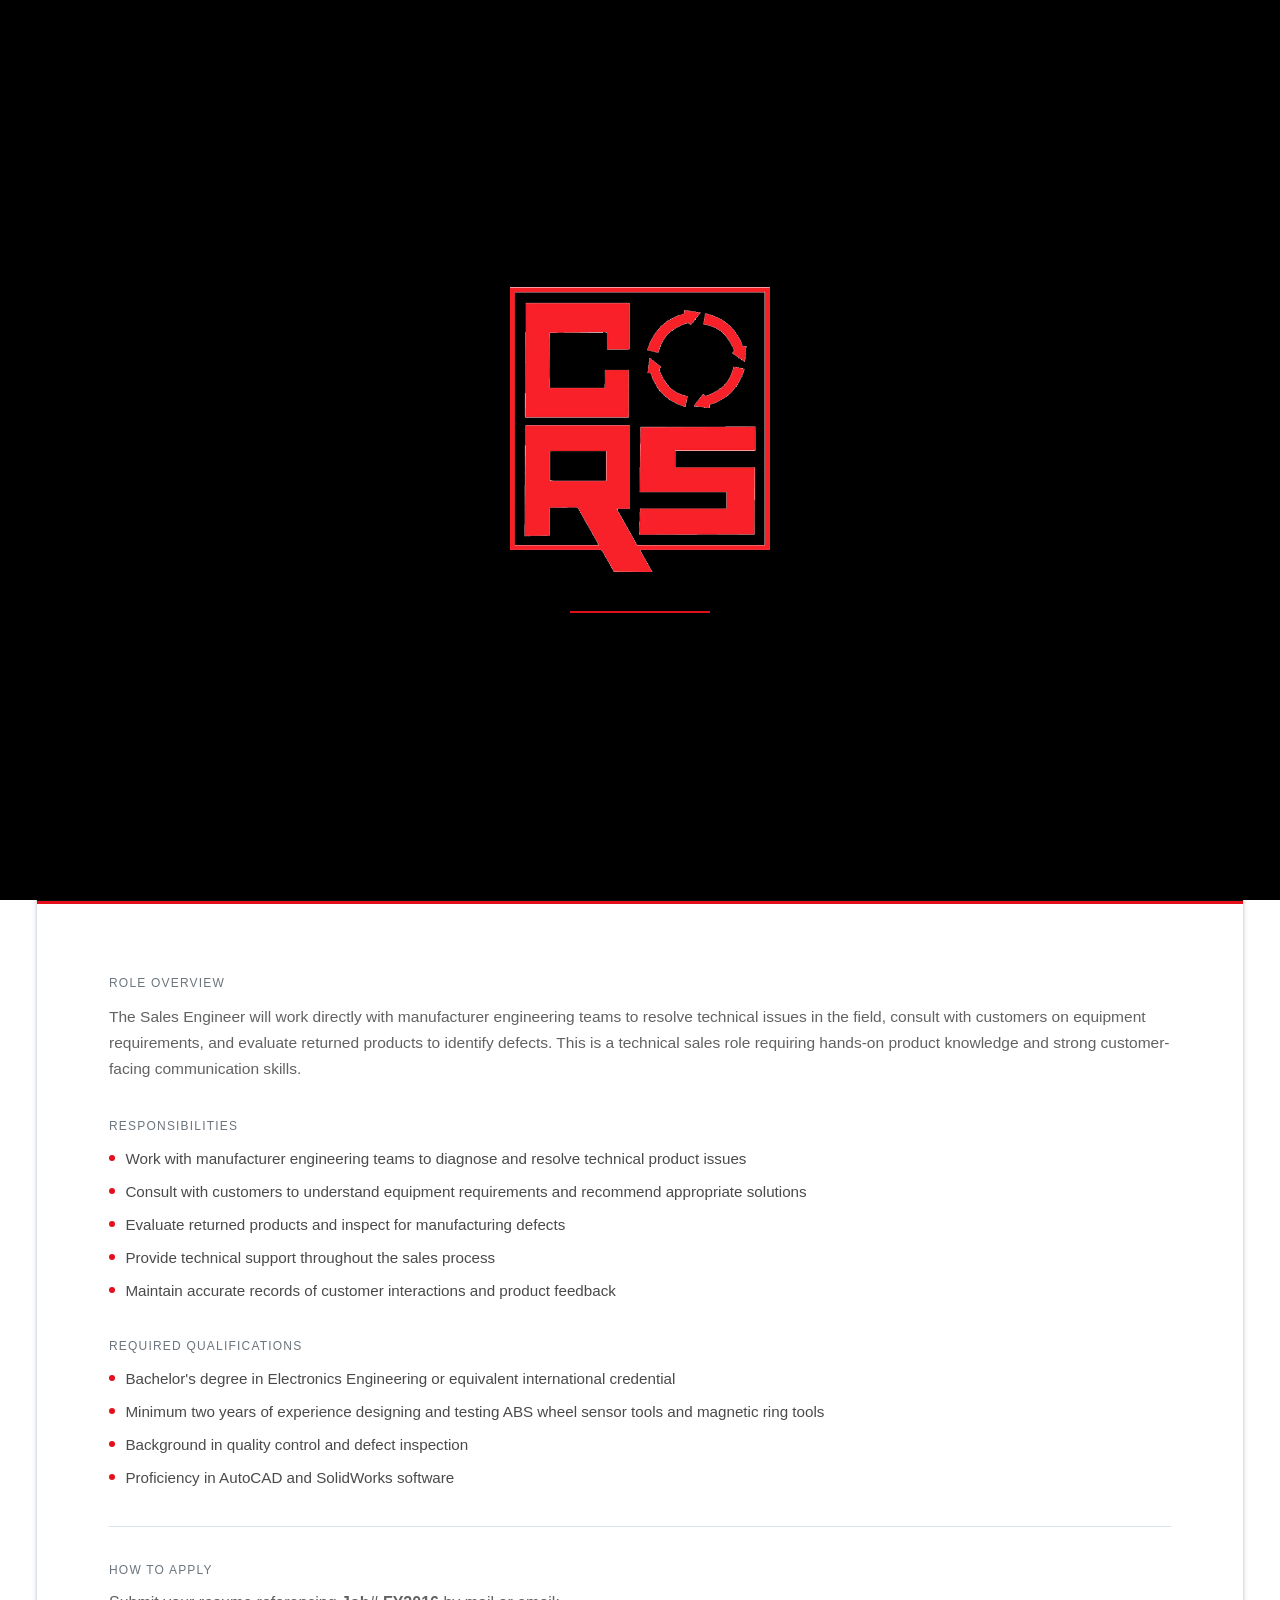
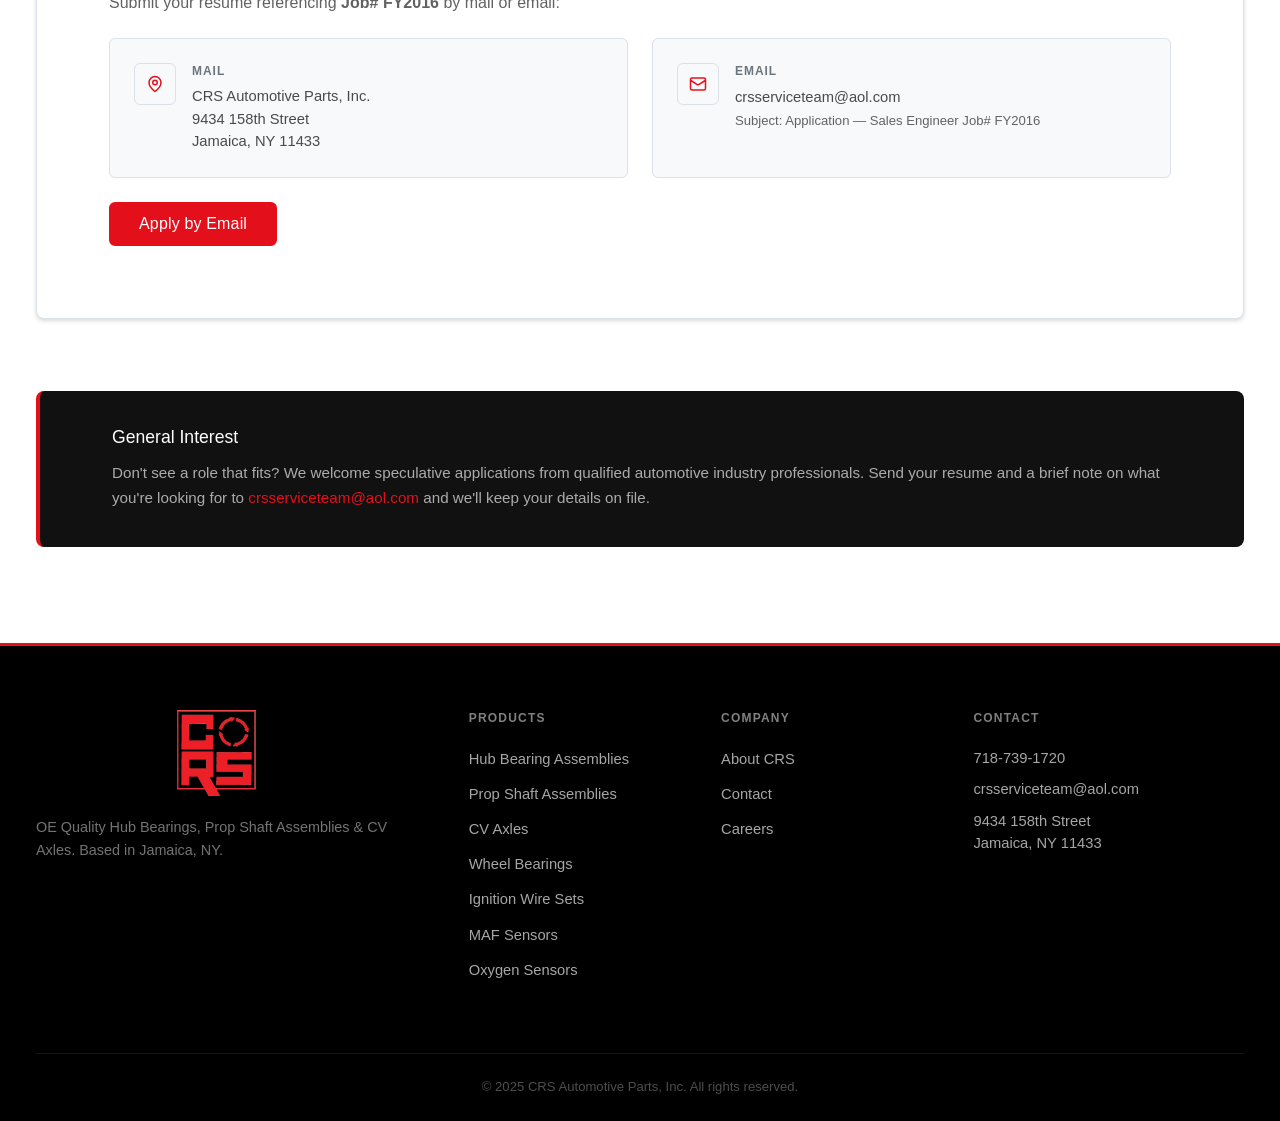
<file: employment.html>
<!DOCTYPE html>
<html lang="en">
<head>
  <meta charset="UTF-8">
  <meta name="viewport" content="width=device-width, initial-scale=1.0">
  <title>Careers — CRS Automotive Parts, Inc.</title>
  <link rel="stylesheet" href="febi-design-system.css">
  <link rel="stylesheet" href="style.css">
</head>
<body>

  <header class="site-header scrolled">
    <div class="container">
      <nav class="site-nav">
        <a href="index.html" class="site-logo">
          <img src="crslogo.png" alt="CRS Automotive Parts" class="nav-logo-img">
        </a>
        <ul class="nav-links">
          <li><a href="products.html">Products</a></li>
          <li><a href="about.html">About</a></li>
          <li><a href="employment.html" class="nav-active">Careers</a></li>
          <li><a href="contact.html" class="btn-call">Contact Us</a></li>
        </ul>
        <button class="nav-toggle" aria-label="Toggle navigation"><span></span><span></span><span></span></button>
      </nav>
    </div>
  </header>

  <div class="page-hero">
    <div class="container">
      <div class="page-hero-content">
        <p class="hero-eyebrow">Careers · Jamaica, NY</p>
        <h1>Careers</h1>
        <p>Join the CRS Automotive Parts team. We're looking for motivated professionals with a passion for automotive engineering and quality.</p>
      </div>
    </div>
  </div>

  <!-- INTRO -->
  <section class="section about-page-section">
    <div class="container">

      <div class="employ-intro">
        <p class="about-lead">CRS Automotive Parts, Inc. is a manufacturer and distributor of OE quality automotive parts based in Jamaica, New York. We periodically seek qualified professionals to join our team across engineering, quality control, and sales functions.</p>
        <p>To apply for any open position, submit your resume by mail or email referencing the relevant job number. We review all applications and will contact shortlisted candidates directly.</p>
      </div>

      <!-- JOB LISTING -->
      <div class="job-listing">
        <div class="job-header">
          <div class="job-title-block">
            <span class="product-tag">Open Position</span>
            <h2>Sales Engineer</h2>
            <p class="job-meta">
              <span class="job-meta-item">
                <svg viewBox="0 0 24 24" fill="none" stroke="currentColor" stroke-width="2"><path d="M20 10c0 6-8 12-8 12s-8-6-8-12a8 8 0 0 1 16 0Z"/><circle cx="12" cy="10" r="3"/></svg>
                Norcross, GA 30071
              </span>
              <span class="job-meta-item">
                <svg viewBox="0 0 24 24" fill="none" stroke="currentColor" stroke-width="2"><rect x="2" y="7" width="20" height="14" rx="2"/><path d="M16 21V5a2 2 0 0 0-2-2h-4a2 2 0 0 0-2 2v16"/></svg>
                Full Time
              </span>
              <span class="job-meta-item">
                <svg viewBox="0 0 24 24" fill="none" stroke="currentColor" stroke-width="2"><circle cx="12" cy="12" r="10"/><path d="M12 6v6l4 2"/></svg>
                Ref: Job# FY2016
              </span>
            </p>
          </div>
        </div>

        <div class="job-body">

          <div class="job-section">
            <h4>Role Overview</h4>
            <p>The Sales Engineer will work directly with manufacturer engineering teams to resolve technical issues in the field, consult with customers on equipment requirements, and evaluate returned products to identify defects. This is a technical sales role requiring hands-on product knowledge and strong customer-facing communication skills.</p>
          </div>

          <div class="job-section">
            <h4>Responsibilities</h4>
            <ul class="job-list">
              <li>Work with manufacturer engineering teams to diagnose and resolve technical product issues</li>
              <li>Consult with customers to understand equipment requirements and recommend appropriate solutions</li>
              <li>Evaluate returned products and inspect for manufacturing defects</li>
              <li>Provide technical support throughout the sales process</li>
              <li>Maintain accurate records of customer interactions and product feedback</li>
            </ul>
          </div>

          <div class="job-section">
            <h4>Required Qualifications</h4>
            <ul class="job-list">
              <li>Bachelor's degree in Electronics Engineering or equivalent international credential</li>
              <li>Minimum two years of experience designing and testing ABS wheel sensor tools and magnetic ring tools</li>
              <li>Background in quality control and defect inspection</li>
              <li>Proficiency in AutoCAD and SolidWorks software</li>
            </ul>
          </div>

          <div class="job-apply">
            <h4>How to Apply</h4>
            <p>Submit your resume referencing <strong>Job# FY2016</strong> by mail or email:</p>
            <div class="job-apply-methods">
              <div class="job-apply-card">
                <div class="contact-icon">
                  <svg viewBox="0 0 24 24" fill="none" stroke="currentColor" stroke-width="2"><path d="M20 10c0 6-8 12-8 12s-8-6-8-12a8 8 0 0 1 16 0Z"/><circle cx="12" cy="10" r="3"/></svg>
                </div>
                <div>
                  <strong>Mail</strong>
                  <address>CRS Automotive Parts, Inc.<br>9434 158th Street<br>Jamaica, NY 11433</address>
                </div>
              </div>
              <div class="job-apply-card">
                <div class="contact-icon">
                  <svg viewBox="0 0 24 24" fill="none" stroke="currentColor" stroke-width="2"><rect x="2" y="4" width="20" height="16" rx="2"/><path d="m22 7-8.97 5.7a1.94 1.94 0 0 1-2.06 0L2 7"/></svg>
                </div>
                <div>
                  <strong>Email</strong>
                  <a href="mailto:crsserviceteam@aol.com?subject=Application — Sales Engineer Job# FY2016">crsserviceteam@aol.com</a>
                  <p style="font-size:0.82rem;color:var(--febi-gray-500);margin:0.2rem 0 0;">Subject: Application — Sales Engineer Job# FY2016</p>
                </div>
              </div>
            </div>
            <a href="mailto:crsserviceteam@aol.com?subject=Application — Sales Engineer Job# FY2016" class="btn btn-primary" style="margin-top:1.5rem;">Apply by Email</a>
          </div>

        </div>
      </div>

      <!-- GENERAL INTEREST -->
      <div class="employ-general">
        <h3>General Interest</h3>
        <p>Don't see a role that fits? We welcome speculative applications from qualified automotive industry professionals. Send your resume and a brief note on what you're looking for to <a href="mailto:crsserviceteam@aol.com">crsserviceteam@aol.com</a> and we'll keep your details on file.</p>
      </div>

    </div>
  </section>

  <footer class="site-footer">
    <div class="container">
      <div class="footer-grid">
        <div class="footer-brand">
          <img src="crslogo.png" alt="CRS Automotive Parts" class="footer-logo-img">
          <p>OE Quality Hub Bearings, Prop Shaft Assemblies &amp; CV Axles. Based in Jamaica, NY.</p>
        </div>
        <div class="footer-links">
          <strong>Products</strong>
          <ul>
            <li><a href="hub-bearings.html">Hub Bearing Assemblies</a></li>
            <li><a href="prop-shaft.html">Prop Shaft Assemblies</a></li>
            <li><a href="cv-axles.html">CV Axles</a></li>
            <li><a href="wheel-bearings.html">Wheel Bearings</a></li>
            <li><a href="ignition-wires.html">Ignition Wire Sets</a></li>
            <li><a href="maf-sensors.html">MAF Sensors</a></li>
            <li><a href="oxygen-sensors.html">Oxygen Sensors</a></li>
          </ul>
        </div>
        <div class="footer-links">
          <strong>Company</strong>
          <ul>
            <li><a href="about.html">About CRS</a></li>
            <li><a href="contact.html">Contact</a></li>
            <li><a href="employment.html">Careers</a></li>
          </ul>
        </div>
        <div class="footer-contact">
          <strong>Contact</strong>
          <p><a href="tel:+17187391720">718-739-1720</a></p>
          <p><a href="mailto:crsserviceteam@aol.com">crsserviceteam@aol.com</a></p>
          <p>9434 158th Street<br>Jamaica, NY 11433</p>
        </div>
      </div>
      <div class="footer-bottom">
        <p>&copy; 2025 CRS Automotive Parts, Inc. All rights reserved.</p>
      </div>
    </div>
  </footer>

  <script>
    const toggle = document.querySelector('.nav-toggle');
    const navLinks = document.querySelector('.nav-links');
    toggle.addEventListener('click', () => { navLinks.classList.toggle('nav-open'); toggle.classList.toggle('active'); });
    if (navClose) navClose.addEventListener('click', () => { navLinks.classList.remove('nav-open'); toggle.classList.remove('active'); });
  </script>
  <script src="splash.js"></script>
</body>
</html>
</file>
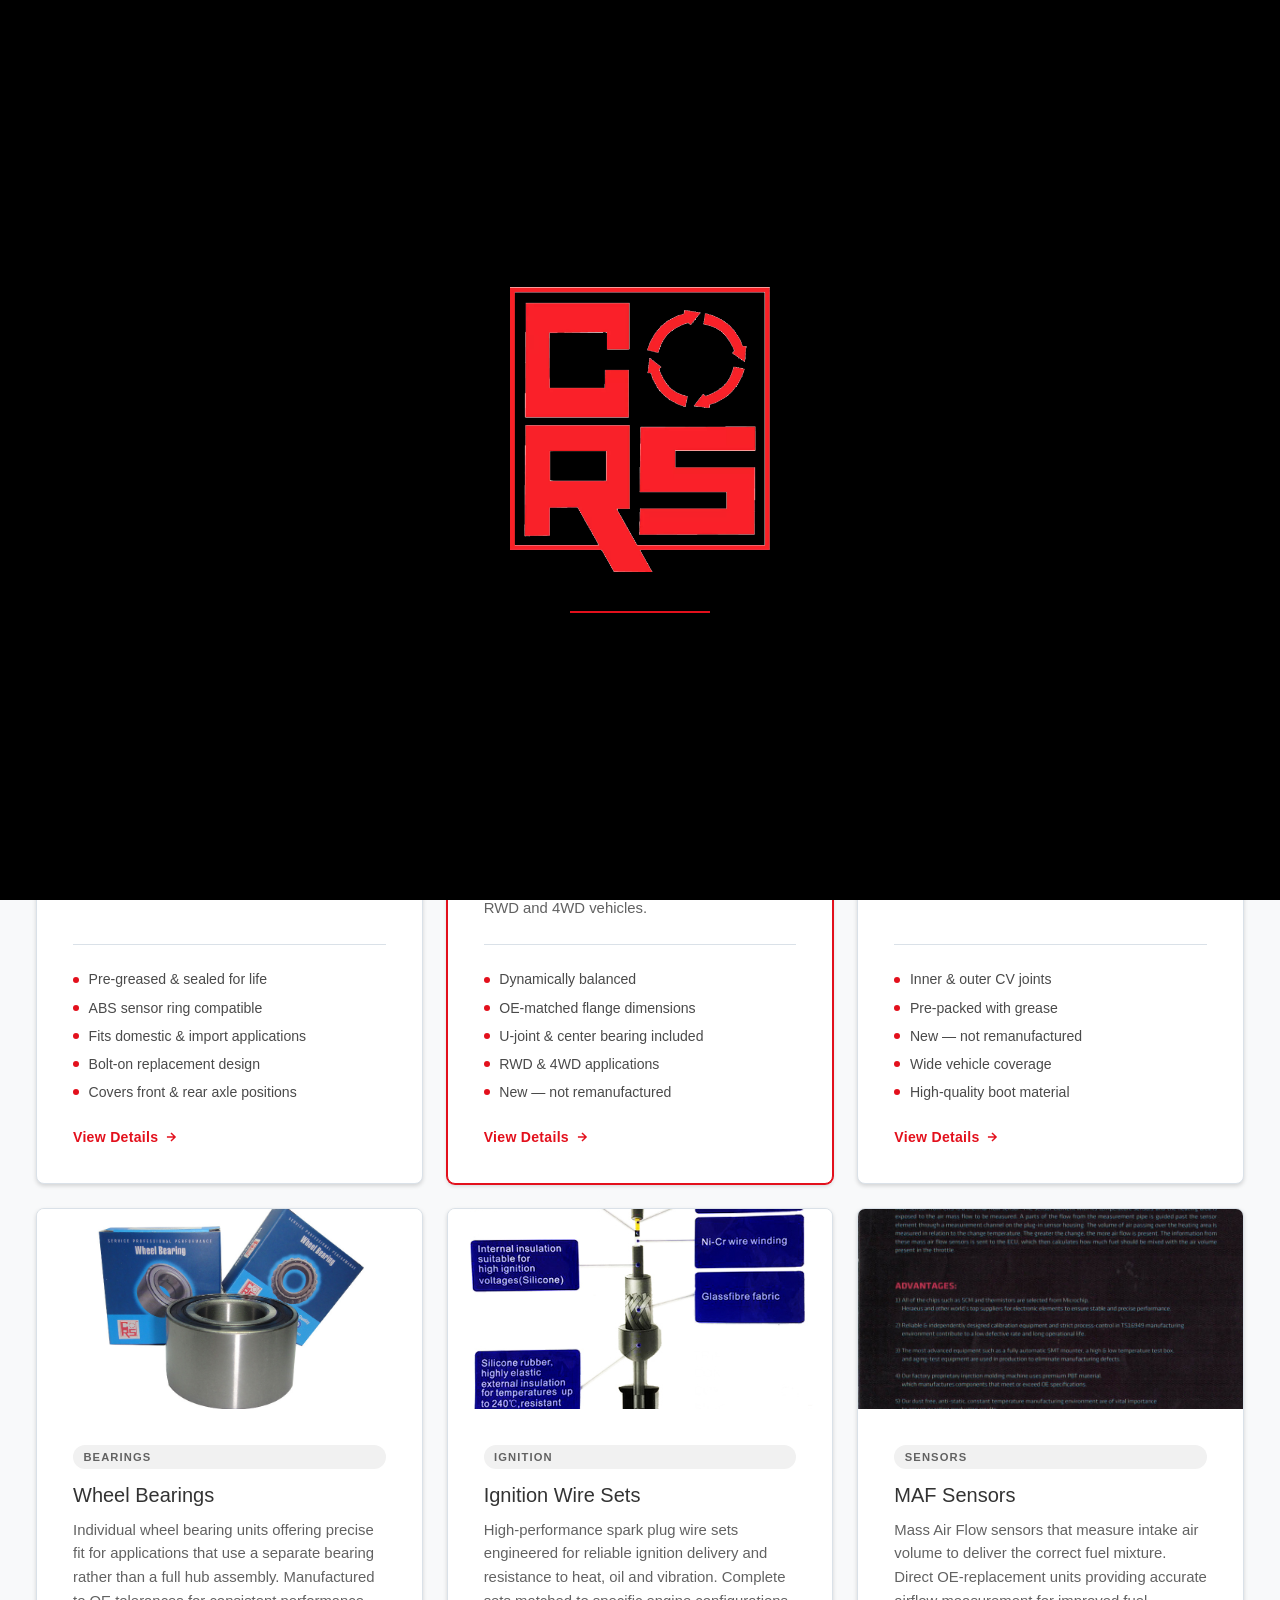
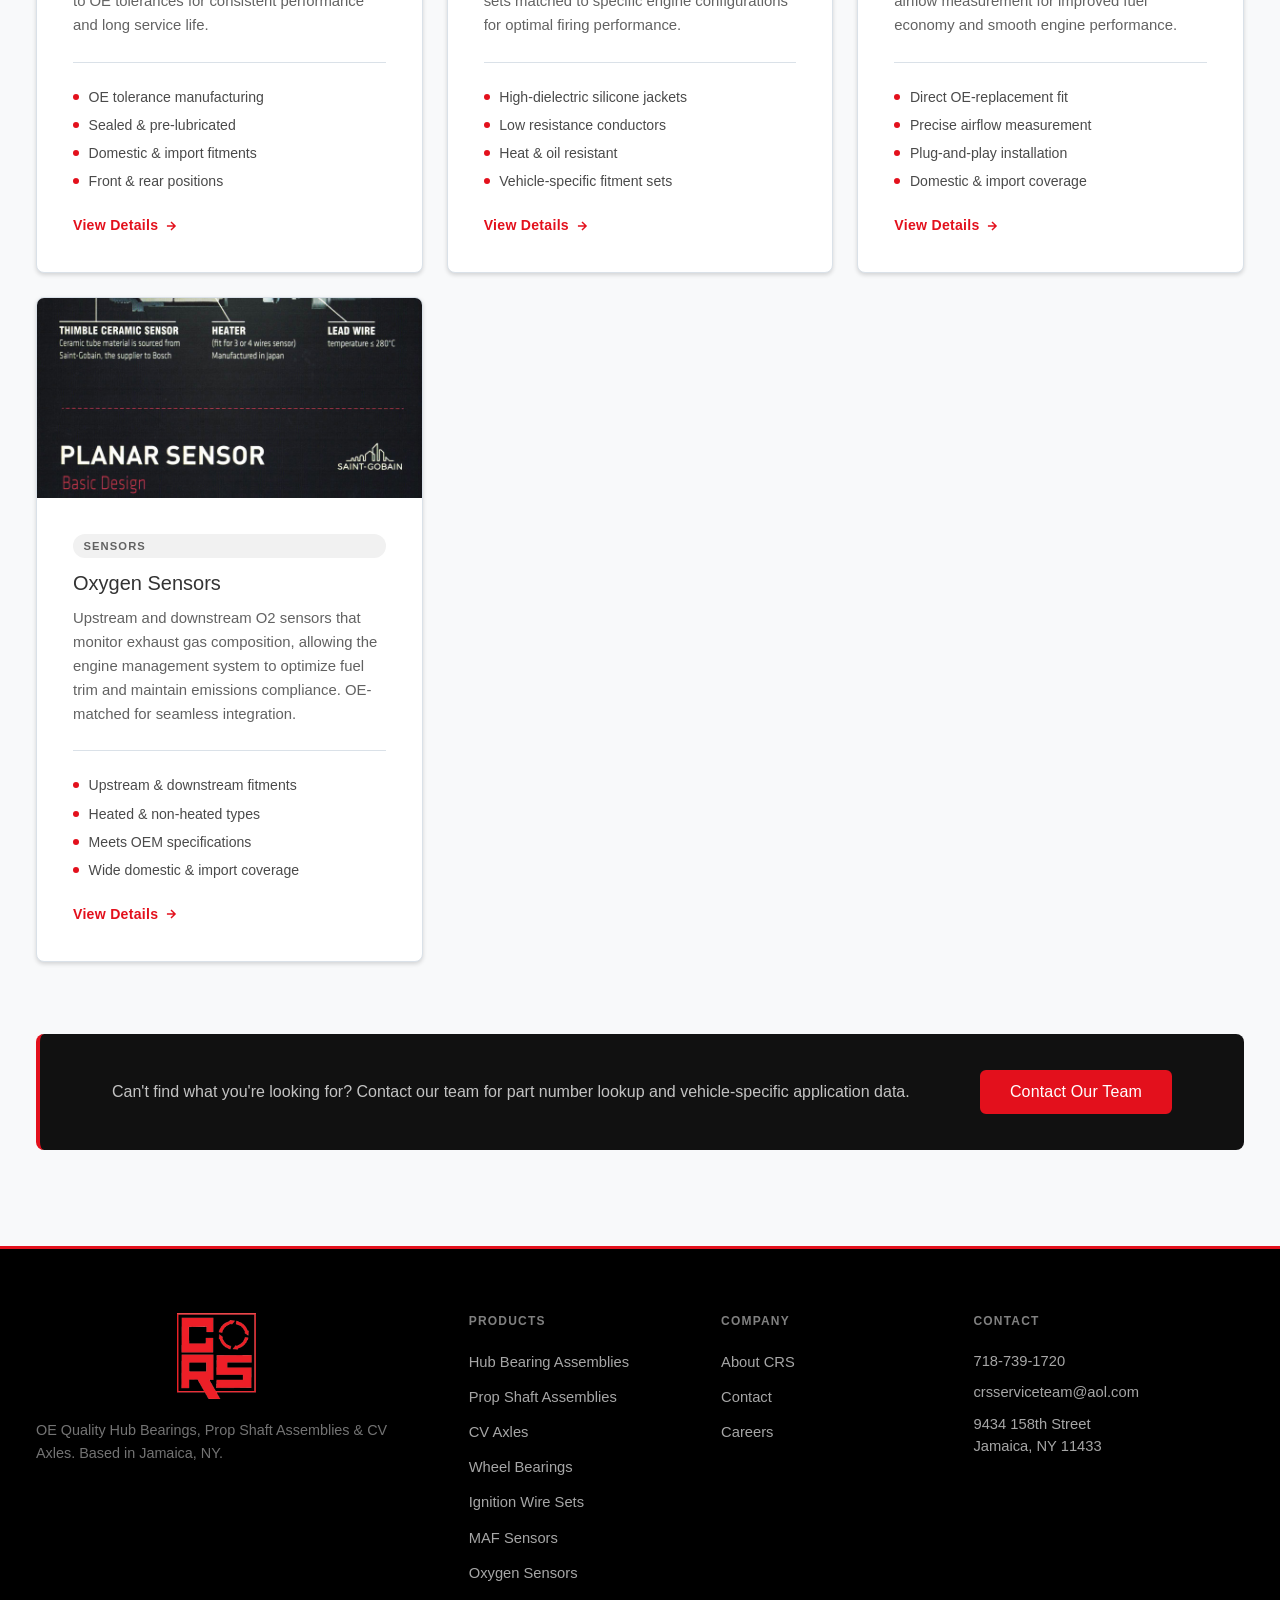
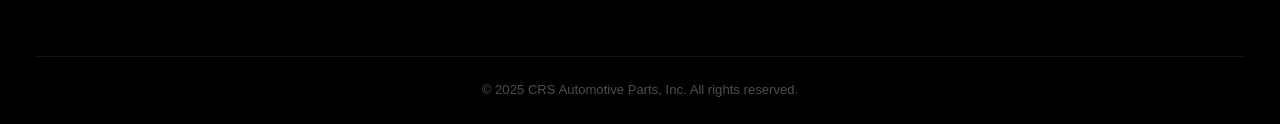
<file: products.html>
<!DOCTYPE html>
<html lang="en">
<head>
  <meta charset="UTF-8">
  <meta name="viewport" content="width=device-width, initial-scale=1.0">
  <title>Products — CRS Automotive Parts, Inc.</title>
  <link rel="stylesheet" href="febi-design-system.css">
  <link rel="stylesheet" href="style.css">
</head>
<body>

  <!-- NAV -->
  <header class="site-header scrolled">
    <div class="container">
      <nav class="site-nav">
        <a href="index.html" class="site-logo">
          <img src="crslogo.png" alt="CRS Automotive Parts" class="nav-logo-img">
        </a>
        <ul class="nav-links">
          <li><a href="products.html" class="nav-active">Products</a></li>
          <li><a href="about.html">About</a></li>
          <li><a href="employment.html">Careers</a></li>
          <li><a href="contact.html" class="btn-call">Contact Us</a></li>
        </ul>
        <button class="nav-toggle" aria-label="Toggle navigation">
          <span></span><span></span><span></span>
        </button>
      </nav>
    </div>
  </header>

  <!-- PAGE HERO -->
  <div class="page-hero">
    <div class="container">
      <div class="page-hero-content">
        <p class="hero-eyebrow">OE Quality · Full Range</p>
        <h1>Our Products</h1>
        <p>From hub bearing assemblies to oxygen sensors — every part held to original equipment specification across a broad range of domestic and import vehicles.</p>
      </div>
    </div>
  </div>

  <!-- PRODUCTS GRID -->
  <section class="section products-section">
    <div class="container">

      <div class="products-full-grid">

        <!-- 1. Hub Bearing Assemblies -->
        <article class="product-card">
          <div class="product-card-img hub-img">
            <img src="images/hub-bearing.jpg" alt="Hub Bearing Assembly">
          </div>
          <div class="product-card-body">
            <span class="product-tag">Bearings</span>
            <h3>Hub Bearing Assemblies</h3>
            <p>Complete pre-assembled hub units for direct bolt-on installation. Engineered to OE specifications for smooth rotation, load capacity and longevity — no press fitting required.</p>
            <ul class="product-features">
              <li>Pre-greased &amp; sealed for life</li>
              <li>ABS sensor ring compatible</li>
              <li>Fits domestic &amp; import applications</li>
              <li>Bolt-on replacement design</li>
              <li>Covers front &amp; rear axle positions</li>
            </ul>
            <a href="hub-bearings.html" class="product-card-link">View Details <svg viewBox="0 0 24 24" fill="none" stroke="currentColor" stroke-width="2.5"><path d="M5 12h14M12 5l7 7-7 7"/></svg></a>
          </div>
        </article>

        <!-- 2. Prop Shaft / Driveshaft Assemblies -->
        <article class="product-card product-card--featured">
          <div class="product-card-img shaft-img">
            <img src="images/prop-shaft.jpg" alt="Prop Shaft Assembly">
          </div>
          <div class="product-card-body">
            <span class="product-tag product-tag--featured">Drivetrain</span>
            <h3>Prop Shaft Assemblies</h3>
            <p>Complete propeller shaft assemblies built for precision balance and reliable power transfer. Supplied as ready-to-install units to minimize downtime and eliminate assembly errors on RWD and 4WD vehicles.</p>
            <ul class="product-features">
              <li>Dynamically balanced</li>
              <li>OE-matched flange dimensions</li>
              <li>U-joint &amp; center bearing included</li>
              <li>RWD &amp; 4WD applications</li>
              <li>New — not remanufactured</li>
            </ul>
            <a href="prop-shaft.html" class="product-card-link">View Details <svg viewBox="0 0 24 24" fill="none" stroke="currentColor" stroke-width="2.5"><path d="M5 12h14M12 5l7 7-7 7"/></svg></a>
          </div>
        </article>

        <!-- 3. CV Axles / Front Wheel Drive Axles -->
        <article class="product-card">
          <div class="product-card-img axle-img">
            <img src="images/cv-axle.jpg" alt="CV Axle">
          </div>
          <div class="product-card-body">
            <span class="product-tag">Axles</span>
            <h3>CV Axles</h3>
            <p>Front wheel drive CV axle shafts engineered for constant velocity across the full suspension travel range. Built with precision joints and high-quality boots for extended service life.</p>
            <ul class="product-features">
              <li>Inner &amp; outer CV joints</li>
              <li>Pre-packed with grease</li>
              <li>New — not remanufactured</li>
              <li>Wide vehicle coverage</li>
              <li>High-quality boot material</li>
            </ul>
            <a href="cv-axles.html" class="product-card-link">View Details <svg viewBox="0 0 24 24" fill="none" stroke="currentColor" stroke-width="2.5"><path d="M5 12h14M12 5l7 7-7 7"/></svg></a>
          </div>
        </article>

        <!-- 4. Wheel Bearings -->
        <article class="product-card">
          <div class="product-card-img wbearing-img">
            <img src="images/wheel-bearing.jpg" alt="Wheel Bearing">
          </div>
          <div class="product-card-body">
            <span class="product-tag">Bearings</span>
            <h3>Wheel Bearings</h3>
            <p>Individual wheel bearing units offering precise fit for applications that use a separate bearing rather than a full hub assembly. Manufactured to OE tolerances for consistent performance and long service life.</p>
            <ul class="product-features">
              <li>OE tolerance manufacturing</li>
              <li>Sealed &amp; pre-lubricated</li>
              <li>Domestic &amp; import fitments</li>
              <li>Front &amp; rear positions</li>
            </ul>
            <a href="wheel-bearings.html" class="product-card-link">View Details <svg viewBox="0 0 24 24" fill="none" stroke="currentColor" stroke-width="2.5"><path d="M5 12h14M12 5l7 7-7 7"/></svg></a>
          </div>
        </article>

        <!-- 5. Ignition Wire Sets -->
        <article class="product-card">
          <div class="product-card-img wire-img">
            <img src="images/ignition-wires.png" alt="Ignition Wire Set">
          </div>
          <div class="product-card-body">
            <span class="product-tag">Ignition</span>
            <h3>Ignition Wire Sets</h3>
            <p>High-performance spark plug wire sets engineered for reliable ignition delivery and resistance to heat, oil and vibration. Complete sets matched to specific engine configurations for optimal firing performance.</p>
            <ul class="product-features">
              <li>High-dielectric silicone jackets</li>
              <li>Low resistance conductors</li>
              <li>Heat &amp; oil resistant</li>
              <li>Vehicle-specific fitment sets</li>
            </ul>
            <a href="ignition-wires.html" class="product-card-link">View Details <svg viewBox="0 0 24 24" fill="none" stroke="currentColor" stroke-width="2.5"><path d="M5 12h14M12 5l7 7-7 7"/></svg></a>
          </div>
        </article>

        <!-- 6. MAF Sensors -->
        <article class="product-card">
          <div class="product-card-img maf-img">
            <img src="images/maf-sensor.jpg" alt="MAF Sensor">
          </div>
          <div class="product-card-body">
            <span class="product-tag">Sensors</span>
            <h3>MAF Sensors</h3>
            <p>Mass Air Flow sensors that measure intake air volume to deliver the correct fuel mixture. Direct OE-replacement units providing accurate airflow measurement for improved fuel economy and smooth engine performance.</p>
            <ul class="product-features">
              <li>Direct OE-replacement fit</li>
              <li>Precise airflow measurement</li>
              <li>Plug-and-play installation</li>
              <li>Domestic &amp; import coverage</li>
            </ul>
            <a href="maf-sensors.html" class="product-card-link">View Details <svg viewBox="0 0 24 24" fill="none" stroke="currentColor" stroke-width="2.5"><path d="M5 12h14M12 5l7 7-7 7"/></svg></a>
          </div>
        </article>

        <!-- 7. Oxygen Sensors -->
        <article class="product-card">
          <div class="product-card-img oxy-img">
            <img src="images/oxy-sensor.jpg" alt="Oxygen Sensor">
          </div>
          <div class="product-card-body">
            <span class="product-tag">Sensors</span>
            <h3>Oxygen Sensors</h3>
            <p>Upstream and downstream O2 sensors that monitor exhaust gas composition, allowing the engine management system to optimize fuel trim and maintain emissions compliance. OE-matched for seamless integration.</p>
            <ul class="product-features">
              <li>Upstream &amp; downstream fitments</li>
              <li>Heated &amp; non-heated types</li>
              <li>Meets OEM specifications</li>
              <li>Wide domestic &amp; import coverage</li>
            </ul>
            <a href="oxygen-sensors.html" class="product-card-link">View Details <svg viewBox="0 0 24 24" fill="none" stroke="currentColor" stroke-width="2.5"><path d="M5 12h14M12 5l7 7-7 7"/></svg></a>
          </div>
        </article>

      </div>

      <!-- CTA -->
      <div class="products-cta">
        <p>Can't find what you're looking for? Contact our team for part number lookup and vehicle-specific application data.</p>
        <a href="contact.html" class="btn btn-primary">Contact Our Team</a>
      </div>

    </div>
  </section>

  <!-- FOOTER -->
  <footer class="site-footer">
    <div class="container">
      <div class="footer-grid">
        <div class="footer-brand">
          <img src="crslogo.png" alt="CRS Automotive Parts" class="footer-logo-img">
          <p>OE Quality Hub Bearings, Prop Shaft Assemblies &amp; CV Axles. Based in Jamaica, NY.</p>
        </div>
        <div class="footer-links">
          <strong>Products</strong>
          <ul>
            <li><a href="products.html">Hub Bearing Assemblies</a></li>
            <li><a href="products.html">Prop Shaft Assemblies</a></li>
            <li><a href="products.html">CV Axles</a></li>
            <li><a href="products.html">Wheel Bearings</a></li>
            <li><a href="products.html">Ignition Wire Sets</a></li>
            <li><a href="products.html">MAF Sensors</a></li>
            <li><a href="products.html">Oxygen Sensors</a></li>
          </ul>
        </div>
        <div class="footer-links">
          <strong>Company</strong>
          <ul>
            <li><a href="about.html">About CRS</a></li>
            <li><a href="contact.html">Contact</a></li>
            <li><a href="employment.html">Careers</a></li>
          </ul>
        </div>
        <div class="footer-contact">
          <strong>Contact</strong>
          <p><a href="tel:+17187391720">718-739-1720</a></p>
          <p><a href="mailto:crsserviceteam@aol.com">crsserviceteam@aol.com</a></p>
          <p>9434 158th Street<br>Jamaica, NY 11433</p>
        </div>
      </div>
      <div class="footer-bottom">
        <p>&copy; 2025 CRS Automotive Parts, Inc. All rights reserved.</p>
      </div>
    </div>
  </footer>

  <script>
    const toggle = document.querySelector('.nav-toggle');
    const navLinks = document.querySelector('.nav-links');
    toggle.addEventListener('click', () => {
      navLinks.classList.toggle('nav-open');
      toggle.classList.toggle('active');
    });
  </script>

  <script src="splash.js"></script>
</body>
</html>
</file>
<file: style.css>
/*
 * CRS Automotive Parts — Site Styles
 * Built on febi Design System tokens
 */

/* Local alpha shorthand — febi-red (#e3101c) at reduced opacity */
:root {
  --crs-red-alpha-12: rgba(227, 16, 28, 0.12);
  --crs-red-alpha-25: rgba(227, 16, 28, 0.25);
}

/* ============================================================
   BASE RESET & GLOBALS
   ============================================================ */

*, *::before, *::after {
  box-sizing: border-box;
  margin: 0;
  padding: 0;
}

html {
  scroll-behavior: smooth;
}

body {
  font-family: -apple-system, 'Helvetica Neue', Arial, sans-serif;
  font-size: var(--febi-body-font-size);
  line-height: var(--febi-body-line-height);
  color: var(--febi-body-color);
  background: var(--febi-body-bg);
}

h1, h2, h3, h4, h5, h6 {
  font-weight: var(--febi-heading-font-weight);
  line-height: var(--febi-heading-line-height);
  color: var(--febi-gray-900);
  margin-bottom: var(--febi-space-3);
}

h1 { font-size: clamp(2.4rem, 5vw, var(--febi-h1-size)); }
h2 { font-size: clamp(1.8rem, 3.5vw, var(--febi-h2-size)); }
h3 { font-size: clamp(1.2rem, 2vw, var(--febi-h3-size)); }

p { margin-bottom: var(--febi-space-3); }
p:last-child { margin-bottom: 0; }

a {
  color: var(--febi-link-color);
  text-decoration: none;
  transition: color 0.15s;
}
a:hover { color: var(--febi-link-hover-color); }

address { font-style: normal; }

ul { list-style: none; padding: 0; }

.container {
  width: 100%;
  max-width: 1280px;
  margin: 0 auto;
  padding: 0 var(--febi-space-4);
}

@media (max-width: 768px) {
  .container { padding: 0 var(--febi-space-3); }
}

.section {
  padding: 6rem 0;
}

/* ============================================================
   BUTTONS
   ============================================================ */

.btn {
  display: inline-flex;
  align-items: center;
  gap: 0.5rem;
  padding: 0.75rem 1.75rem;
  font-size: 1rem;
  font-weight: 500;
  border-radius: var(--febi-radius);
  border: 2px solid transparent;
  cursor: pointer;
  transition: background 0.18s, color 0.18s, border-color 0.18s, transform 0.12s;
  text-decoration: none;
  line-height: 1;
  letter-spacing: 0.01em;
}

.btn:active { transform: scale(0.98); }

.btn-primary {
  background: var(--febi-red);
  color: #fff;
  border-color: var(--febi-red);
}
.btn-primary:hover {
  background: var(--febi-red-dark);
  border-color: var(--febi-red-dark);
  color: #fff;
}

.btn-outline {
  background: transparent;
  color: #fff;
  border-color: rgba(255,255,255,0.6);
}
.btn-outline:hover {
  background: rgba(255,255,255,0.12);
  border-color: #fff;
  color: #fff;
}

.btn-full { width: 100%; justify-content: center; }

.btn-call {
  display: inline-flex;
  align-items: center;
  background: var(--febi-red);
  color: #fff !important;
  padding: 0.5rem 1.25rem;
  border-radius: var(--febi-radius);
  font-size: 0.9rem;
  font-weight: 600;
  letter-spacing: 0.02em;
  transition: background 0.15s;
}
.btn-call:hover {
  background: var(--febi-red-dark);
  color: #fff;
}

/* ============================================================
   NAVIGATION
   ============================================================ */

.site-header {
  position: fixed;
  top: 0;
  left: 0;
  right: 0;
  z-index: 100;
  padding: 1.25rem 0;
  background: transparent;
  transition: background 0.3s, box-shadow 0.3s, padding 0.3s;
}

.site-header.scrolled {
  background: #111;
  padding: 0.75rem 0;
  box-shadow: var(--febi-shadow);
}

.site-nav {
  display: flex;
  align-items: center;
  justify-content: space-between;
  gap: var(--febi-space-4);
}

.site-logo {
  display: flex;
  align-items: center;
  gap: 0.6rem;
  text-decoration: none;
  flex-shrink: 0;
}

.nav-logo-img {
  height: 44px;
  width: auto;
  display: block;
  object-fit: contain;
}

.nav-links {
  display: flex;
  align-items: center;
  gap: 2rem;
  list-style: none;
}

.nav-links li a {
  color: rgba(255,255,255,0.85);
  font-size: 0.95rem;
  font-weight: 400;
  letter-spacing: 0.02em;
  transition: color 0.15s;
}

.nav-links li a:hover {
  color: #fff;
}

.nav-toggle {
  display: none;
  flex-direction: column;
  gap: 5px;
  background: none;
  border: none;
  cursor: pointer;
  padding: 0.5rem;
}
.nav-toggle span {
  display: block;
  width: 24px;
  height: 2px;
  background: #fff;
  transition: transform 0.25s, opacity 0.25s;
  transform-origin: center;
}
.nav-toggle.active span:nth-child(1) { transform: translateY(7px) rotate(45deg); }
.nav-toggle.active span:nth-child(2) { opacity: 0; }
.nav-toggle.active span:nth-child(3) { transform: translateY(-7px) rotate(-45deg); }

@media (max-width: 768px) {
  .nav-toggle { display: flex; }

  .nav-links {
    position: absolute;
    top: 100%;
    left: 0;
    right: 0;
    width: 100%;
    background: #111;
    border-top: 2px solid var(--febi-red);
    flex-direction: column;
    align-items: stretch;
    padding: 1rem var(--febi-space-4) 1.5rem;
    gap: 0.25rem;
    opacity: 0;
    transform: translateY(-6px);
    pointer-events: none;
    transition: opacity 0.22s ease, transform 0.22s ease;
    box-shadow: 0 8px 24px rgba(0,0,0,0.4);
  }
  .nav-links.nav-open {
    opacity: 1;
    transform: translateY(0);
    pointer-events: auto;
  }
  .nav-links li { width: 100%; }
  .nav-links li a {
    display: block;
    font-size: 1rem;
    padding: 0.75rem 0;
    border-bottom: 1px solid rgba(255,255,255,0.06);
  }
  .nav-links li:last-child a { border-bottom: none; }
  .btn-call {
    margin-top: 0.5rem;
    width: 100%;
    justify-content: center;
    padding: 0.75rem 1.25rem;
    border-radius: var(--febi-radius);
  }
}

/* ============================================================
   HERO
   ============================================================ */

.hero {
  position: relative;
  min-height: 100vh;
  display: flex;
  align-items: center;
  background-color: #1a1a1a;
  background-image:
    linear-gradient(135deg, rgba(0,0,0,0.72) 0%, rgba(20,0,0,0.55) 100%),
    url('images/prop-shaft-4.jpg');
  background-position: center 90%;
  background-size: cover;
  background-repeat: no-repeat;
  color: #fff;
}

.hero-overlay {
  position: absolute;
  inset: 0;
  background: linear-gradient(to right, rgba(0,0,0,0.5) 0%, transparent 70%);
  pointer-events: none;
}

.hero-content {
  position: relative;
  max-width: 680px;
  padding: 8rem 0 4rem;
}

.hero-eyebrow {
  font-size: 0.85rem;
  font-weight: 600;
  letter-spacing: 0.14em;
  text-transform: uppercase;
  color: var(--febi-red);
  margin-bottom: 1rem;
  background: var(--crs-red-alpha-12);
  display: inline-block;
  padding: 0.35rem 0.85rem;
  border-radius: var(--febi-radius-sm);
  border-left: 3px solid var(--febi-red);
}

.hero h1 {
  font-size: clamp(2.8rem, 6vw, 5rem);
  font-weight: 700;
  color: #fff;
  line-height: 1.05;
  margin-bottom: 1.5rem;
  letter-spacing: -0.02em;
}

.hero-sub {
  font-size: 1.15rem;
  color: rgba(255,255,255,0.78);
  line-height: 1.6;
  margin-bottom: 2.5rem;
  max-width: 540px;
}

.hero-actions {
  display: flex;
  gap: 1rem;
  flex-wrap: wrap;
}

.hero-scroll-indicator {
  position: absolute;
  bottom: 2rem;
  left: 50%;
  transform: translateX(-50%);
}
.hero-scroll-indicator span {
  display: block;
  width: 24px;
  height: 40px;
  border: 2px solid rgba(255,255,255,0.4);
  border-radius: 12px;
  position: relative;
}
.hero-scroll-indicator span::before {
  content: '';
  position: absolute;
  top: 6px;
  left: 50%;
  transform: translateX(-50%);
  width: 4px;
  height: 8px;
  background: #fff;
  border-radius: 2px;
  animation: scroll-bounce 1.8s infinite;
}
@keyframes scroll-bounce {
  0%, 100% { opacity: 1; transform: translateX(-50%) translateY(0); }
  50% { opacity: 0.3; transform: translateX(-50%) translateY(10px); }
}

/* ============================================================
   TRUST BAR
   ============================================================ */

.trust-bar {
  background: #111;
  border-top: 1px solid rgba(255,255,255,0.06);
  border-bottom: 3px solid var(--febi-red);
  padding: 1.5rem 0;
}

.trust-grid {
  display: grid;
  grid-template-columns: repeat(4, 1fr);
  gap: var(--febi-space-3);
}

.trust-item {
  display: flex;
  align-items: center;
  gap: 0.75rem;
  color: rgba(255,255,255,0.8);
  font-size: 0.9rem;
  font-weight: 500;
}

.trust-item svg {
  width: 22px;
  height: 22px;
  flex-shrink: 0;
  color: var(--febi-red);
}

@media (max-width: 768px) {
  .trust-grid {
    grid-template-columns: repeat(2, 1fr);
    gap: var(--febi-space-2);
  }
}
@media (max-width: 480px) {
  .trust-grid { grid-template-columns: 1fr; }
}

/* ============================================================
   SECTION HEADER
   ============================================================ */

.section-header {
  text-align: center;
  max-width: 600px;
  margin: 0 auto var(--febi-space-5);
}

.section-header h2 {
  color: var(--febi-gray-900);
  margin-bottom: 1rem;
}

.section-header h2::after {
  content: '';
  display: block;
  width: 48px;
  height: 3px;
  background: var(--febi-red);
  margin: 0.75rem auto 0;
}

.section-header p {
  color: var(--febi-gray-500);
  font-size: 1.05rem;
  line-height: 1.6;
}

.section-header--light h2 { color: #fff; }
.section-header--light p { color: rgba(255,255,255,0.7); }

/* ============================================================
   PRODUCTS
   ============================================================ */

.products-section {
  background: var(--febi-gray-100);
}

/* Carousel */
.carousel-track {
  display: flex;
  gap: var(--febi-space-3);
  overflow-x: auto;
  scroll-snap-type: x mandatory;
  -webkit-overflow-scrolling: touch;
  padding-bottom: 1rem;
  cursor: grab;
}

.carousel-track:active { cursor: grabbing; }

.carousel-track::-webkit-scrollbar {
  height: 4px;
}
.carousel-track::-webkit-scrollbar-track {
  background: var(--febi-gray-300);
  border-radius: 2px;
}
.carousel-track::-webkit-scrollbar-thumb {
  background: var(--febi-red);
  border-radius: 2px;
}

.carousel-card {
  flex: 0 0 340px;
  scroll-snap-align: start;
}

@media (max-width: 576px) {
  .carousel-card { flex: 0 0 85vw; }
}

.product-card {
  background: #fff;
  border-radius: var(--febi-radius-lg);
  overflow: hidden;
  border: var(--febi-border-width) solid var(--febi-border-color);
  box-shadow: var(--febi-shadow-sm);
  transition: transform 0.2s, box-shadow 0.2s;
  display: flex;
  flex-direction: column;
}

.product-card:hover {
  transform: translateY(-4px);
  box-shadow: var(--febi-shadow);
}

.product-card--featured {
  border-color: var(--febi-red);
  box-shadow: 0 0 0 1px var(--febi-red), var(--febi-shadow-sm);
}

.product-card-img {
  height: 200px;
  overflow: hidden;
  position: relative;
  background: var(--febi-gray-200);
  display: block;
  text-decoration: none;
}

.product-card-img img {
  width: 100%;
  height: 100%;
  object-fit: cover;
  object-position: center;
  display: block;
  transition: transform 0.4s ease;
}

.product-card:hover .product-card-img img {
  transform: scale(1.04);
}

/* Fallback backgrounds if image fails */
.hub-img   { background: #1a1a2e; }
.shaft-img { background: #1e0a00; }
.axle-img  { background: #0a1628; }
.wbearing-img { background: #0a1a1a; }
.wire-img  { background: #1a1400; }
.maf-img   { background: #001a2a; }
.oxy-img   { background: #1a0a1a; }

.product-icon {
  display: none;
}

.product-card-body {
  padding: var(--febi-space-4);
  flex: 1;
  display: flex;
  flex-direction: column;
}

.product-tag {
  display: inline-block;
  font-size: 0.7rem;
  font-weight: 700;
  letter-spacing: 0.1em;
  text-transform: uppercase;
  color: var(--febi-gray-500);
  background: var(--febi-gray-200);
  padding: 0.25rem 0.65rem;
  border-radius: var(--febi-radius-pill);
  margin-bottom: 0.85rem;
}

.product-tag--featured {
  background: var(--crs-red-alpha-12);
  color: var(--febi-red);
}

.product-card-body h3 {
  font-size: 1.25rem;
  color: var(--febi-gray-900);
  margin-bottom: 0.75rem;
}

.product-card-body p {
  font-size: 0.93rem;
  color: var(--febi-gray-500);
  line-height: 1.6;
  margin-bottom: var(--febi-space-3);
}

.product-features {
  list-style: none;
  padding: 0;
  margin-top: auto;
  border-top: 1px solid var(--febi-border-color);
  padding-top: var(--febi-space-3);
  display: flex;
  flex-direction: column;
  gap: 0.5rem;
}

.product-features li {
  display: flex;
  align-items: center;
  gap: 0.6rem;
  font-size: 0.88rem;
  color: var(--febi-gray-700);
}

.product-features li::before {
  content: '';
  display: block;
  width: 6px;
  height: 6px;
  border-radius: 50%;
  background: var(--febi-red);
  flex-shrink: 0;
}

/* Additional products */
.additional-products {
  margin-top: var(--febi-space-5);
  display: flex;
  align-items: center;
  gap: var(--febi-space-3);
  flex-wrap: wrap;
}

.additional-label {
  font-size: 0.9rem;
  color: var(--febi-gray-600);
  font-weight: 500;
  margin: 0;
  white-space: nowrap;
}

.additional-tags {
  display: flex;
  gap: 0.75rem;
  flex-wrap: wrap;
}

.tag {
  display: inline-block;
  padding: 0.4rem 1rem;
  border: 1px solid var(--febi-border-color);
  border-radius: var(--febi-radius-pill);
  font-size: 0.85rem;
  color: var(--febi-gray-700);
  background: #fff;
}

/* ============================================================
   ABOUT
   ============================================================ */

.about-section {
  background: #fff;
}

.about-grid {
  display: grid;
  grid-template-columns: 1fr 1fr;
  gap: 5rem;
  align-items: center;
}

@media (max-width: 768px) {
  .about-grid { grid-template-columns: 1fr; gap: var(--febi-space-5); }
}

.about-content h2 {
  color: var(--febi-gray-900);
}

.about-content h2::after {
  content: '';
  display: block;
  width: 48px;
  height: 3px;
  background: var(--febi-red);
  margin-top: 0.75rem;
  margin-bottom: 1.5rem;
}

.about-lead {
  font-size: 1.1rem;
  color: var(--febi-gray-700);
  line-height: 1.65;
  margin-bottom: var(--febi-space-3);
}

.about-content p {
  font-size: 0.96rem;
  color: var(--febi-gray-500);
  line-height: 1.7;
}

.about-content .btn {
  margin-top: var(--febi-space-3);
}

.about-stats {
  display: grid;
  grid-template-columns: 1fr 1fr;
  gap: var(--febi-space-3);
}

.stat-card {
  background: var(--febi-gray-100);
  border-radius: var(--febi-radius-lg);
  padding: var(--febi-space-4);
  display: flex;
  flex-direction: column;
  align-items: flex-start;
  gap: 0.4rem;
  border-left: 3px solid var(--febi-red);
  transition: transform 0.2s;
}

.stat-card:hover { transform: translateY(-2px); }

.stat-number {
  font-size: 2.2rem;
  font-weight: 700;
  color: var(--febi-red);
  line-height: 1;
  letter-spacing: -0.02em;
}

.stat-label {
  font-size: 0.82rem;
  color: var(--febi-gray-600);
  font-weight: 500;
  text-transform: uppercase;
  letter-spacing: 0.06em;
}

/* ============================================================
   CONTACT
   ============================================================ */

.contact-section {
  background: #fff;
  color: var(--febi-body-color);
}

.contact-section .section-header h2 {
  color: var(--febi-gray-900);
}

.contact-grid {
  display: grid;
  grid-template-columns: 1fr 1.4fr;
  gap: 5rem;
  align-items: start;
}

@media (max-width: 768px) {
  .contact-grid { grid-template-columns: 1fr; gap: var(--febi-space-5); }
}

.contact-details {
  display: flex;
  flex-direction: column;
  gap: var(--febi-space-4);
}

.contact-item {
  display: flex;
  align-items: flex-start;
  gap: 1rem;
}

.contact-icon {
  width: 42px;
  height: 42px;
  background: var(--febi-gray-100);
  border-radius: var(--febi-radius);
  display: flex;
  align-items: center;
  justify-content: center;
  flex-shrink: 0;
  border: 1px solid var(--febi-border-color);
}

.contact-icon svg {
  width: 18px;
  height: 18px;
  stroke: var(--febi-red);
}

.contact-item strong {
  display: block;
  font-size: 0.75rem;
  text-transform: uppercase;
  letter-spacing: 0.1em;
  color: var(--febi-gray-600);
  margin-bottom: 0.3rem;
}

.contact-item a,
.contact-item span,
.contact-item address {
  color: var(--febi-gray-700);
  font-size: 0.97rem;
  line-height: 1.6;
}

.contact-item a:hover { color: var(--febi-red); }

/* Form */
.contact-form {
  display: flex;
  flex-direction: column;
  gap: var(--febi-space-3);
}

.form-row {
  display: grid;
  grid-template-columns: 1fr 1fr;
  gap: var(--febi-space-3);
}

@media (max-width: 480px) {
  .form-row { grid-template-columns: 1fr; }
}

.form-group {
  display: flex;
  flex-direction: column;
  gap: 0.4rem;
}

.form-group label {
  font-size: 0.82rem;
  font-weight: 600;
  text-transform: uppercase;
  letter-spacing: 0.07em;
  color: var(--febi-gray-600);
}

.form-group input,
.form-group textarea {
  background: var(--febi-gray-100);
  border: 1px solid var(--febi-border-color);
  border-radius: var(--febi-radius);
  padding: 0.75rem 1rem;
  color: var(--febi-gray-900);
  font-size: 0.97rem;
  font-family: inherit;
  transition: border-color 0.15s, background 0.15s;
  resize: vertical;
  width: 100%;
}

.form-group input::placeholder,
.form-group textarea::placeholder {
  color: var(--febi-gray-600);
}

.form-group input:focus,
.form-group textarea:focus {
  outline: none;
  border-color: var(--febi-red);
  background: #fff;
}

/* ============================================================
   FOOTER
   ============================================================ */

.site-footer {
  background: #000;
  color: rgba(255,255,255,0.6);
  padding: 4rem 0 0;
  border-top: 3px solid var(--febi-red);
}

.footer-grid {
  display: grid;
  grid-template-columns: 2fr 1fr 1fr 1.5fr;
  gap: var(--febi-space-5);
  padding-bottom: var(--febi-space-5);
  border-bottom: 1px solid rgba(255,255,255,0.08);
}

@media (max-width: 992px) {
  .footer-grid { grid-template-columns: 1fr 1fr; gap: var(--febi-space-4); }
}
@media (max-width: 480px) {
  .footer-grid { grid-template-columns: 1fr; }
}

.footer-logo-img {
  height: 86px;
  width: auto;
  object-fit: contain;
  margin-bottom: 0.25rem;
}

.footer-brand { display: flex; flex-direction: column; gap: 0.5rem; }
.footer-brand p {
  font-size: 0.9rem;
  color: rgba(255,255,255,0.45);
  line-height: 1.6;
  margin: 0.5rem 0 0;
}

.footer-links strong,
.footer-contact strong {
  display: block;
  font-size: 0.75rem;
  text-transform: uppercase;
  letter-spacing: 0.1em;
  color: rgba(255,255,255,0.5);
  margin-bottom: 1.25rem;
}

.footer-links ul {
  display: flex;
  flex-direction: column;
  gap: 0.75rem;
}

.footer-links a,
.footer-contact a {
  color: rgba(255,255,255,0.65);
  font-size: 0.92rem;
  transition: color 0.15s;
}

.footer-links a:hover,
.footer-contact a:hover { color: var(--febi-red); }

.footer-contact p {
  font-size: 0.92rem;
  color: rgba(255,255,255,0.65);
  margin-bottom: 0.6rem;
  line-height: 1.5;
}

.footer-bottom {
  padding: 1.5rem 0;
  text-align: center;
  font-size: 0.82rem;
  color: rgba(255,255,255,0.3);
}

/* ============================================================
   INNER PAGE — PAGE HERO (used on products / about / contact)
   ============================================================ */

.page-hero {
  background-color: #111;
  background-image: linear-gradient(135deg, rgba(0,0,0,0.85) 0%, rgba(20,0,0,0.7) 100%),
    url('images/prop-shaft-4.jpg');
  background-size: cover;
  background-position: center 90%;
  padding: 9rem 0 4rem;
  border-bottom: 3px solid var(--febi-red);
}

.page-hero-content {
  max-width: 700px;
}

.page-hero .hero-eyebrow {
  margin-bottom: 0.75rem;
}

.page-hero h1 {
  color: #fff;
  font-size: clamp(2rem, 4vw, 3.2rem);
  margin-bottom: 1rem;
}

.page-hero p {
  color: rgba(255,255,255,0.72);
  font-size: 1.05rem;
  line-height: 1.65;
  margin: 0;
}

/* ============================================================
   PRODUCTS PAGE
   ============================================================ */

.products-full-grid {
  display: grid;
  grid-template-columns: repeat(3, 1fr);
  gap: var(--febi-space-3);
}

@media (max-width: 992px) {
  .products-full-grid { grid-template-columns: repeat(2, 1fr); }
}
@media (max-width: 576px) {
  .products-full-grid { grid-template-columns: 1fr; }
}

.sensor-img { background: #0a2a0a; }

/* ============================================================
   ABOUT PAGE
   ============================================================ */

.about-page-section {
  background: #fff;
}

.about-page-grid {
  display: grid;
  grid-template-columns: 1fr 1fr;
  gap: 5rem;
  align-items: start;
}

@media (max-width: 768px) {
  .about-page-grid { grid-template-columns: 1fr; gap: var(--febi-space-5); }
}

.about-values {
  display: grid;
  grid-template-columns: 1fr 1fr;
  gap: var(--febi-space-3);
  margin-top: var(--febi-space-4);
}

.value-card {
  background: var(--febi-gray-100);
  border-radius: var(--febi-radius-lg);
  padding: var(--febi-space-3);
  border-top: 3px solid var(--febi-red);
}

.value-card h4 {
  font-size: 1rem;
  color: var(--febi-gray-900);
  margin-bottom: 0.5rem;
}

.value-card p {
  font-size: 0.88rem;
  color: var(--febi-gray-500);
  line-height: 1.55;
  margin: 0;
}

/* ============================================================
   PRODUCT DETAIL PAGES
   ============================================================ */

.product-detail-section {
  background: #fff;
}

.product-detail-grid {
  display: grid;
  grid-template-columns: 1fr 1fr;
  gap: 4rem;
  align-items: start;
}

@media (max-width: 900px) {
  .product-detail-grid { grid-template-columns: 1fr; gap: var(--febi-space-5); }
}

/* Gallery */
.product-gallery {
  position: sticky;
  top: 100px;
}

.gallery-featured {
  width: 100%;
  aspect-ratio: 4 / 3;
  overflow: hidden;
  border-radius: var(--febi-radius-lg);
  background: var(--febi-gray-200);
  margin-bottom: var(--febi-space-2);
  cursor: zoom-in;
}

.gallery-featured img {
  width: 100%;
  height: 100%;
  object-fit: contain;
  object-position: center;
  padding: 1rem;
  transition: transform 0.3s ease;
}

.gallery-featured:hover img { transform: scale(1.03); }

.gallery-thumbs {
  display: flex;
  gap: 0.5rem;
  flex-wrap: wrap;
}

.gallery-thumb {
  width: 80px;
  height: 80px;
  border-radius: var(--febi-radius);
  overflow: hidden;
  cursor: pointer;
  border: 2px solid transparent;
  transition: border-color 0.15s;
  background: var(--febi-gray-200);
  flex-shrink: 0;
}

.gallery-thumb img {
  width: 100%;
  height: 100%;
  object-fit: cover;
}

.gallery-thumb.active,
.gallery-thumb:hover {
  border-color: var(--febi-red);
}

/* ============================================================
   LIGHTBOX
   ============================================================ */

#crs-lightbox {
  display: none;
  position: fixed;
  inset: 0;
  z-index: 99998;
  align-items: center;
  justify-content: center;
}

#crs-lightbox.lb-open {
  display: flex;
}

.lb-backdrop {
  position: absolute;
  inset: 0;
  background: rgba(0, 0, 0, 0.92);
  cursor: zoom-out;
}

.lb-img-wrap {
  position: relative;
  z-index: 1;
  max-width: 90vw;
  max-height: 88vh;
  display: flex;
  align-items: center;
  justify-content: center;
}

.lb-img-wrap img {
  max-width: 90vw;
  max-height: 84vh;
  object-fit: contain;
  border-radius: var(--febi-radius-lg);
  box-shadow: 0 24px 80px rgba(0,0,0,0.6);
  display: block;
}

.lb-close {
  position: absolute;
  top: 1.25rem;
  right: 1.25rem;
  z-index: 2;
  width: 44px;
  height: 44px;
  border-radius: 50%;
  background: rgba(255,255,255,0.1);
  border: 1px solid rgba(255,255,255,0.2);
  color: #fff;
  cursor: pointer;
  display: flex;
  align-items: center;
  justify-content: center;
  transition: background 0.15s;
}

.lb-close svg { width: 20px; height: 20px; }
.lb-close:hover { background: rgba(227,16,28,0.6); border-color: var(--febi-red); }

.lb-prev,
.lb-next {
  position: absolute;
  top: 50%;
  transform: translateY(-50%);
  z-index: 2;
  width: 48px;
  height: 48px;
  border-radius: 50%;
  background: rgba(255,255,255,0.1);
  border: 1px solid rgba(255,255,255,0.2);
  color: #fff;
  cursor: pointer;
  display: flex;
  align-items: center;
  justify-content: center;
  transition: background 0.15s;
}

.lb-prev svg, .lb-next svg { width: 22px; height: 22px; }
.lb-prev:hover, .lb-next:hover { background: rgba(255,255,255,0.2); }
.lb-prev { left: 1.25rem; }
.lb-next { right: 1.25rem; }

.lb-counter {
  position: absolute;
  bottom: 1.25rem;
  left: 50%;
  transform: translateX(-50%);
  z-index: 2;
  color: rgba(255,255,255,0.6);
  font-size: 0.82rem;
  letter-spacing: 0.06em;
  font-family: -apple-system, 'Helvetica Neue', Arial, sans-serif;
  pointer-events: none;
}

@media (max-width: 600px) {
  .lb-prev { left: 0.5rem; }
  .lb-next { right: 0.5rem; }
  .lb-close { top: 0.75rem; right: 0.75rem; }
}

/* Product info */
.product-info-back {
  display: inline-flex;
  align-items: center;
  gap: 0.4rem;
  font-size: 0.85rem;
  color: var(--febi-gray-500);
  margin-bottom: var(--febi-space-3);
  transition: color 0.15s;
}
.product-info-back:hover { color: var(--febi-red); }
.product-info-back svg { width: 14px; height: 14px; }

.product-info h1 {
  font-size: clamp(1.6rem, 3vw, 2.4rem);
  color: var(--febi-gray-900);
  margin-bottom: 0.5rem;
}

.product-info .product-tag {
  margin-bottom: var(--febi-space-3);
}

.product-info-desc {
  font-size: 1rem;
  color: var(--febi-gray-500);
  line-height: 1.7;
  margin-bottom: var(--febi-space-4);
  padding-bottom: var(--febi-space-4);
  border-bottom: 1px solid var(--febi-border-color);
}

.product-info h4 {
  font-size: 0.75rem;
  text-transform: uppercase;
  letter-spacing: 0.1em;
  color: var(--febi-gray-600);
  margin-bottom: 1rem;
}

.product-info .product-features {
  border-top: none;
  padding-top: 0;
  margin-bottom: var(--febi-space-4);
}

.product-info .product-features li {
  font-size: 0.95rem;
  padding: 0.5rem 0;
  border-bottom: 1px solid var(--febi-gray-200);
}
.product-info .product-features li:last-child { border-bottom: none; }

.product-cta-box {
  background: #111;
  border-radius: var(--febi-radius-lg);
  padding: var(--febi-space-4);
  margin-top: var(--febi-space-4);
  border-left: 4px solid var(--febi-red);
}

.product-cta-box p {
  color: rgba(255,255,255,0.7);
  font-size: 0.92rem;
  margin-bottom: var(--febi-space-2);
}

/* "View Details" link on product cards */
.product-card-link {
  display: inline-flex;
  align-items: center;
  gap: 0.35rem;
  margin-top: var(--febi-space-3);
  font-size: 0.88rem;
  font-weight: 600;
  color: var(--febi-red);
  letter-spacing: 0.02em;
  transition: gap 0.15s;
}
.product-card-link:hover { gap: 0.6rem; color: var(--febi-red-dark); }
.product-card-link svg { width: 14px; height: 14px; }

/* ============================================================
   EMPLOYMENT PAGE
   ============================================================ */

.employ-intro {
  max-width: 720px;
  margin-bottom: var(--febi-space-5);
}

.job-listing {
  background: #fff;
  border: 1px solid var(--febi-border-color);
  border-radius: var(--febi-radius-lg);
  overflow: hidden;
  box-shadow: var(--febi-shadow-sm);
  margin-bottom: var(--febi-space-5);
}

.job-header {
  background: #111;
  padding: var(--febi-space-4) var(--febi-space-5);
  border-bottom: 3px solid var(--febi-red);
}

.job-header .product-tag {
  background: var(--crs-red-alpha-12);
  color: var(--febi-red);
  margin-bottom: 0.75rem;
}

.job-header h2 {
  color: #fff;
  font-size: clamp(1.5rem, 3vw, 2rem);
  margin-bottom: 0.75rem;
}

.job-meta {
  display: flex;
  flex-wrap: wrap;
  gap: 1.25rem;
  margin: 0;
}

.job-meta-item {
  display: flex;
  align-items: center;
  gap: 0.4rem;
  font-size: 0.88rem;
  color: rgba(255,255,255,0.65);
}

.job-meta-item svg {
  width: 15px;
  height: 15px;
  flex-shrink: 0;
  stroke: var(--febi-red);
}

.job-body {
  padding: var(--febi-space-5);
  display: flex;
  flex-direction: column;
  gap: var(--febi-space-4);
}

.job-section h4 {
  font-size: 0.75rem;
  text-transform: uppercase;
  letter-spacing: 0.1em;
  color: var(--febi-gray-600);
  margin-bottom: 0.85rem;
}

.job-section p {
  color: var(--febi-gray-500);
  line-height: 1.7;
  font-size: 0.97rem;
}

.job-list {
  list-style: none;
  padding: 0;
  display: flex;
  flex-direction: column;
  gap: 0.6rem;
}

.job-list li {
  display: flex;
  align-items: flex-start;
  gap: 0.65rem;
  font-size: 0.95rem;
  color: var(--febi-gray-700);
  line-height: 1.55;
}

.job-list li::before {
  content: '';
  display: block;
  width: 6px;
  height: 6px;
  border-radius: 50%;
  background: var(--febi-red);
  flex-shrink: 0;
  margin-top: 0.5rem;
}

.job-apply {
  border-top: 1px solid var(--febi-border-color);
  padding-top: var(--febi-space-4);
}

.job-apply h4 {
  font-size: 0.75rem;
  text-transform: uppercase;
  letter-spacing: 0.1em;
  color: var(--febi-gray-600);
  margin-bottom: 0.85rem;
}

.job-apply > p {
  color: var(--febi-gray-500);
  margin-bottom: var(--febi-space-3);
}

.job-apply-methods {
  display: grid;
  grid-template-columns: 1fr 1fr;
  gap: var(--febi-space-3);
}

@media (max-width: 576px) {
  .job-apply-methods { grid-template-columns: 1fr; }
  .job-body { padding: var(--febi-space-3); }
}

.job-apply-card {
  display: flex;
  align-items: flex-start;
  gap: 1rem;
  background: var(--febi-gray-100);
  border-radius: var(--febi-radius);
  padding: var(--febi-space-3);
  border: 1px solid var(--febi-border-color);
}

.job-apply-card strong {
  display: block;
  font-size: 0.75rem;
  text-transform: uppercase;
  letter-spacing: 0.08em;
  color: var(--febi-gray-600);
  margin-bottom: 0.3rem;
}

.job-apply-card address,
.job-apply-card a {
  font-style: normal;
  color: var(--febi-gray-700);
  font-size: 0.92rem;
  line-height: 1.55;
}

.job-apply-card a:hover { color: var(--febi-red); }

.employ-general {
  background: #111;
  border-radius: var(--febi-radius-lg);
  padding: var(--febi-space-4) var(--febi-space-5);
  border-left: 4px solid var(--febi-red);
}

.employ-general h3 {
  color: #fff;
  font-size: 1.1rem;
  margin-bottom: 0.75rem;
}

.employ-general p {
  color: rgba(255,255,255,0.65);
  font-size: 0.95rem;
  line-height: 1.65;
  margin: 0;
}

.employ-general a { color: var(--febi-red); }
.employ-general a:hover { color: #fff; }

/* Active nav link */
.nav-active {
  color: var(--febi-red) !important;
}

.nav-active-btn {
  background: var(--febi-red-dark) !important;
  outline: 2px solid #fff;
  outline-offset: 2px;
}

/* Products page CTA strip */
.products-cta {
  margin-top: var(--febi-space-5);
  padding: var(--febi-space-4) var(--febi-space-5);
  background: #111;
  border-radius: var(--febi-radius-lg);
  border-left: 4px solid var(--febi-red);
  display: flex;
  align-items: center;
  justify-content: space-between;
  gap: var(--febi-space-4);
  flex-wrap: wrap;
}

.products-cta p {
  color: rgba(255,255,255,0.75);
  font-size: 1rem;
  margin: 0;
}

/* Select input on dark backgrounds */
.form-group select {
  background: var(--febi-gray-100);
  border: 1px solid var(--febi-border-color);
  border-radius: var(--febi-radius);
  padding: 0.75rem 1rem;
  color: var(--febi-gray-900);
  font-size: 0.97rem;
  font-family: inherit;
  transition: border-color 0.15s, background 0.15s;
  width: 100%;
  appearance: none;
  -webkit-appearance: none;
  background-image: url("data:image/svg+xml,%3Csvg xmlns='http://www.w3.org/2000/svg' viewBox='0 0 24 24' fill='none' stroke='%236c757d' stroke-width='2'%3E%3Cpolyline points='6 9 12 15 18 9'/%3E%3C/svg%3E");
  background-repeat: no-repeat;
  background-position: right 0.75rem center;
  background-size: 18px;
  cursor: pointer;
}

.form-group select:focus {
  outline: none;
  border-color: var(--febi-red);
  background-color: #fff;
}

.form-group select option {
  background: #fff;
  color: var(--febi-gray-900);
}

/* ============================================================
   MAP SECTION
   ============================================================ */

.map-section {
  border-top: 3px solid var(--febi-red);
}

.map-label {
  background: #111;
  padding: 1.25rem 0;
  border-bottom: 1px solid rgba(255,255,255,0.08);
}

.map-label-inner {
  display: flex;
  align-items: center;
  gap: 1rem;
  flex-wrap: wrap;
}

.map-label-inner .contact-icon {
  background: rgba(227,16,28,0.12);
  border-color: rgba(227,16,28,0.25);
  flex-shrink: 0;
}

.map-label-inner strong {
  display: block;
  color: #fff;
  font-size: 0.95rem;
  font-weight: 600;
}

.map-label-inner span {
  font-size: 0.85rem;
  color: rgba(255,255,255,0.55);
}

.map-label-inner .btn-sm {
  margin-left: auto;
  padding: 0.55rem 1.25rem;
  font-size: 0.85rem;
  background: var(--febi-red);
  color: #fff;
  border-color: var(--febi-red);
  border-radius: var(--febi-radius);
  border: 2px solid var(--febi-red);
  cursor: pointer;
  text-decoration: none;
  font-weight: 500;
  transition: background 0.15s, border-color 0.15s;
  white-space: nowrap;
}

.map-label-inner .btn-sm:hover {
  background: #c00d18;
  border-color: #c00d18;
  color: #fff;
}

.map-wrap {
  padding: 2.5rem 0 3rem;
  background: #f5f5f5;
}

.map-embed {
  width: 100%;
  max-width: 900px;
  height: 560px;
  margin: 0 auto;
  display: block;
  background: var(--febi-gray-200);
  border-radius: var(--febi-radius-lg);
  overflow: hidden;
  box-shadow: var(--febi-shadow);
}

.map-embed iframe {
  display: block;
  filter: grayscale(20%) contrast(1.05);
}

@media (max-width: 768px) {
  .map-embed { height: 420px; }
  .map-label-inner .btn-sm { margin-left: 0; }
}

@media (max-width: 480px) {
  .map-embed { height: 340px; }
  .map-wrap { padding: 1.5rem 0 2rem; }
}

/* ============================================================
   MOBILE & TABLET OPTIMISATION
   ============================================================ */

/* Tablet — ≤ 992px ------------------------------------------ */
@media (max-width: 992px) {
  .section { padding: 4rem 0; }

  .page-hero { padding: 7rem 0 3rem; }

  .hero-content { padding: 7rem 0 3rem; }

  .products-cta {
    flex-direction: column;
    align-items: flex-start;
    gap: var(--febi-space-3);
  }

  .about-values { grid-template-columns: 1fr 1fr; }

  .job-header { padding: var(--febi-space-4); }
  .job-body   { padding: var(--febi-space-4); }
  .employ-general { padding: var(--febi-space-4); }
}

/* Mobile — ≤ 768px ------------------------------------------ */
@media (max-width: 768px) {
  .section { padding: 3rem 0; }

  /* Hero */
  .hero-content { padding: 6rem 0 2.5rem; }
  .hero h1 { font-size: clamp(2.2rem, 8vw, 3.2rem); }
  .hero-sub { font-size: 1rem; }
  .hero-actions { gap: 0.75rem; }
  .hero-actions .btn { width: 100%; justify-content: center; }

  /* Page hero */
  .page-hero { padding: 6rem 0 2.5rem; }
  .page-hero h1 { font-size: clamp(1.8rem, 7vw, 2.4rem); }

  /* Product detail: remove sticky gallery on mobile so gallery
     comes first, info scrolls below naturally */
  .product-gallery { position: static; }

  /* Larger thumb targets for touch */
  .gallery-thumb { width: 72px; height: 72px; }

  /* About values: single column on small tablets */
  .about-values { grid-template-columns: 1fr; }

  /* Employment */
  .job-header { padding: var(--febi-space-3) var(--febi-space-3); }
  .job-body   { padding: var(--febi-space-3); gap: var(--febi-space-3); }
  .employ-general { padding: var(--febi-space-3); }

  /* Footer logo slightly smaller on mobile */
  .footer-logo-img { height: 64px; }
}

/* Mobile — ≤ 480px ------------------------------------------ */
@media (max-width: 480px) {
  .section { padding: 2.5rem 0; }

  /* Hero */
  .hero-content { padding: 5.5rem 0 2rem; }

  /* Page hero */
  .page-hero { padding: 5.5rem 0 2rem; }

  /* Gallery thumbs: larger row for one-handed tap */
  .gallery-thumbs { gap: 0.4rem; }
  .gallery-thumb  { width: 64px; height: 64px; }

  /* Product CTA box */
  .product-cta-box { padding: var(--febi-space-3); }
  .product-cta-box .btn { width: 100%; justify-content: center; }

  /* Lightbox arrows — tighter on very small screens */
  .lb-prev, .lb-next { width: 40px; height: 40px; }
  .lb-prev svg, .lb-next svg { width: 18px; height: 18px; }
}
</file>
<file: febi-design-system.css>
/*
 * febi Design System
 * Extracted from: febi.com (Ferdinand Bilstein GmbH + Co. KG)
 * Source: merged Bootstrap-based CSS + febi theme overrides
 * ============================================================
 */

/* ============================================================
   COLOUR PALETTE
   ============================================================ */
:root {
  /* Brand */
  --febi-red:           #e3101c;   /* Primary — febi red */
  --febi-red-dark:      #b60d16;   /* Primary hover / active */
  --febi-red-darker:    #880a11;   /* Primary dark variant */
  --febi-maroon:        #741644;   /* Secondary — Bilstein maroon */
  --febi-maroon-dark:   #5d1236;   /* Secondary hover */

  /* Neutrals */
  --febi-black:         #000000;
  --febi-gray-900:      #333333;
  --febi-gray-800:      #343a40;
  --febi-gray-700:      #4a4a4a;   /* Dark / strong text */
  --febi-gray-600:      #6c757d;
  --febi-gray-500:      #626262;   /* Body text */
  --febi-gray-400:      #ced4da;
  --febi-gray-300:      #dae1e8;   /* Border colour */
  --febi-gray-200:      #f1f1f1;   /* Light bg / disabled */
  --febi-gray-100:      #f8f9fa;
  --febi-white:         #ffffff;

  /* Semantic */
  --febi-success:       #198754;
  --febi-info:          #0dcaf0;
  --febi-warning:       #ffc107;
  --febi-danger:        #e3101c;   /* Same as primary */
}


/* ============================================================
   TYPOGRAPHY
   ============================================================ */

/*
 * Font Families (hosted at /typo3conf/ext/febi_theme/Resources/Public/Fonts/Theme/)
 *
 * Helvetica Neue World W07_45 Lt  → light weight body copy
 * Helvetica Neue World W07_55 Rm  → regular / default body
 * Helvetica Neue World W07_75 Bd  → bold / page-layout-101 headings
 * "Helvetica Neue World W07_75 Lt" appears as heading font (note: named Lt but weight 500)
 *
 * Fallback stack: sans-serif
 */

:root {
  --febi-font-body:       "Helvetica Neue World W07_55 Rm", sans-serif;
  --febi-font-light:      "Helvetica Neue World W07_45 Lt", sans-serif;
  --febi-font-heading:    "Helvetica Neue World W07_75 Lt", sans-serif; /* headings */
  --febi-font-bold:       "Helvetica Neue World W07_75 Bd", sans-serif; /* page-layout-101 */
}

/* Body defaults */
:root {
  --febi-body-font-size:    1rem;       /* 16px */
  --febi-body-font-weight:  400;
  --febi-body-line-height:  1.438;
  --febi-body-color:        #626262;
  --febi-body-bg:           #ffffff;
}

/* Heading sizes (desktop / min-width: 1200px) */
:root {
  --febi-h1-size:   3.5rem;    /* 56px */
  --febi-h2-size:   2.8rem;    /* 44.8px */
  --febi-h3-size:   1.875rem;  /* 30px */
  --febi-h4-size:   1.75rem;   /* 28px */
  --febi-h5-size:   1.25rem;   /* 20px */
  --febi-h6-size:   1rem;      /* 16px */

  --febi-heading-font-weight: 500;
  --febi-heading-line-height: 1.2;
  --febi-heading-color:       #e3101c;  /* red */
  --febi-heading-margin-bottom: 1.5rem;
}

/* Fluid heading sizes (mobile-first — clamp equivalents from calc()) */
/* h1: calc(1.475rem + 2.7vw) → 3.5rem at xl */
/* h2: calc(1.405rem + 1.86vw) → 2.8rem at xl */
/* h3: calc(1.3125rem + 0.75vw) → 1.875rem at xl */
/* h4: calc(1.3rem + 0.6vw) → 1.75rem at xl */

/* Font weights used */
:root {
  --febi-fw-light:   300;
  --febi-fw-normal:  400;
  --febi-fw-medium:  500;
  --febi-fw-bold:    700;
}


/* ============================================================
   SPACING (Bootstrap 5 scale, as used)
   ============================================================ */
:root {
  --febi-space-1:   0.375rem;  /*  6px */
  --febi-space-2:   0.75rem;   /* 12px */
  --febi-space-3:   1.5rem;    /* 24px */
  --febi-space-4:   2.25rem;   /* 36px */
  --febi-space-5:   4.5rem;    /* 72px */
  --febi-space-6:   1rem;      /* 16px — custom sixth step */
  --febi-gutter:    2rem;      /* 32px — default grid gutter */
}


/* ============================================================
   LAYOUT / BREAKPOINTS
   ============================================================ */
:root {
  --febi-bp-sm:     576px;
  --febi-bp-md:     768px;
  --febi-bp-lg:     992px;
  --febi-bp-xl:     1200px;
  --febi-bp-xxl:    1400px;
}


/* ============================================================
   BORDERS & RADIUS
   ============================================================ */
:root {
  --febi-border-width:  1px;
  --febi-border-style:  solid;
  --febi-border-color:  #dae1e8;

  --febi-radius-sm:     0.25rem;  /*  4px */
  --febi-radius:        0.375rem; /*  6px */
  --febi-radius-lg:     0.5rem;   /*  8px */
  --febi-radius-xl:     1rem;     /* 16px */
  --febi-radius-xxl:    2rem;     /* 32px */
  --febi-radius-pill:   50rem;
}


/* ============================================================
   SHADOWS
   ============================================================ */
:root {
  --febi-shadow-sm:  0 0.125rem 0.25rem rgba(0, 0, 0, 0.15);
  --febi-shadow:     0 0.25rem 1rem rgba(0, 0, 0, 0.15);
  --febi-shadow-lg:  0 1rem 3rem rgba(0, 0, 0, 0.175);
}


/* ============================================================
   LINKS
   ============================================================ */
:root {
  --febi-link-color:        #e3101c;
  --febi-link-decoration:   underline;
  --febi-link-hover-color:  #b60d16;
}


/* ============================================================
   BUTTONS
   ============================================================ */

/*
 * Base button token set (mirrors febi's .btn overrides):
 *   font-family: Helvetica Neue World W07_55 Rm
 *   font-size:   1rem
 *   font-weight: 400
 *   line-height: 1.438
 *   padding:     0.375rem 0.75rem  (default)
 *              / 0.25rem 0.5rem    (sm)
 *              / 0.5rem 1rem       (lg, font-size 1.25rem)
 *   border-radius: 0.375rem
 *   transition: color, background-color, border-color, box-shadow 0.15s ease-in-out
 */

/* .btn-primary */
:root {
  --febi-btn-primary-bg:          #e3101c;
  --febi-btn-primary-color:       #ffffff;
  --febi-btn-primary-border:      #e3101c;
  --febi-btn-primary-hover-bg:    #c10e18;
  --febi-btn-primary-hover-color: #ffffff;
  --febi-btn-primary-active-bg:   #b60d16;
}

/* .btn-secondary */
:root {
  --febi-btn-secondary-bg:          #741644;
  --febi-btn-secondary-color:       #ffffff;
  --febi-btn-secondary-border:      #741644;
  --febi-btn-secondary-hover-bg:    #63133a;
  --febi-btn-secondary-hover-color: #ffffff;
  --febi-btn-secondary-active-bg:   #5d1236;
}

/* .btn-light */
:root {
  --febi-btn-light-bg:          #f1f1f1;
  --febi-btn-light-color:       #000000;
  --febi-btn-light-hover-bg:    #cdcdcd;
}

/* .btn-dark */
:root {
  --febi-btn-dark-bg:           #4a4a4a;
  --febi-btn-dark-color:        #ffffff;
  --febi-btn-dark-hover-bg:     #656565;
}


/* ============================================================
   THEMES (data-bs-theme values used in febi)
   ============================================================
   "primary"  — red bg, white text/headings
   "secondary"— maroon bg
   "light"    — #f1f1f1 bg, #626262 text
   "white"    — #ffffff bg
   "dark"     — #333333 bg, #dae1e8 text
   ============================================================ */


/* ============================================================
   DARK MODE OVERRIDES (data-bs-theme="dark")
   ============================================================ */
/* Body bg: #333333, text: #dae1e8, border: #4a4a4a            */
/* Link:    #ee7077 (hover: #f18d92)                           */
/* Heading: inherits                                           */


/* ============================================================
   QUICK-REFERENCE UTILITY MAP
   ============================================================

   BRAND COLOURS
   ┌─────────────────────────────────────────────────────┐
   │  febi Red      #e3101c   → primary actions, headings │
   │  febi Maroon   #741644   → secondary / accents       │
   │  Body Grey     #626262   → body text                 │
   │  Dark Grey     #4a4a4a   → dark surfaces             │
   │  Border        #dae1e8   → dividers, inputs          │
   │  Light         #f1f1f1   → backgrounds, disabled     │
   └─────────────────────────────────────────────────────┘

   TYPOGRAPHY
   ┌─────────────────────────────────────────────────────┐
   │  Body     HNW W07 55 Rm  16px / 1.438 / #626262     │
   │  Headings HNW W07 75 Lt  500wt / 1.2lh / #e3101c   │
   │  Bold     HNW W07 75 Bd  used on layout 101         │
   │  Light    HNW W07 45 Lt  light copy                 │
   │  h1 56px · h2 44.8px · h3 30px · h4 28px           │
   │  h5 20px · h6 16px                                  │
   └─────────────────────────────────────────────────────┘

   BREAKPOINTS
   sm 576px · md 768px · lg 992px · xl 1200px · xxl 1400px

   ============================================================ */
</file>
